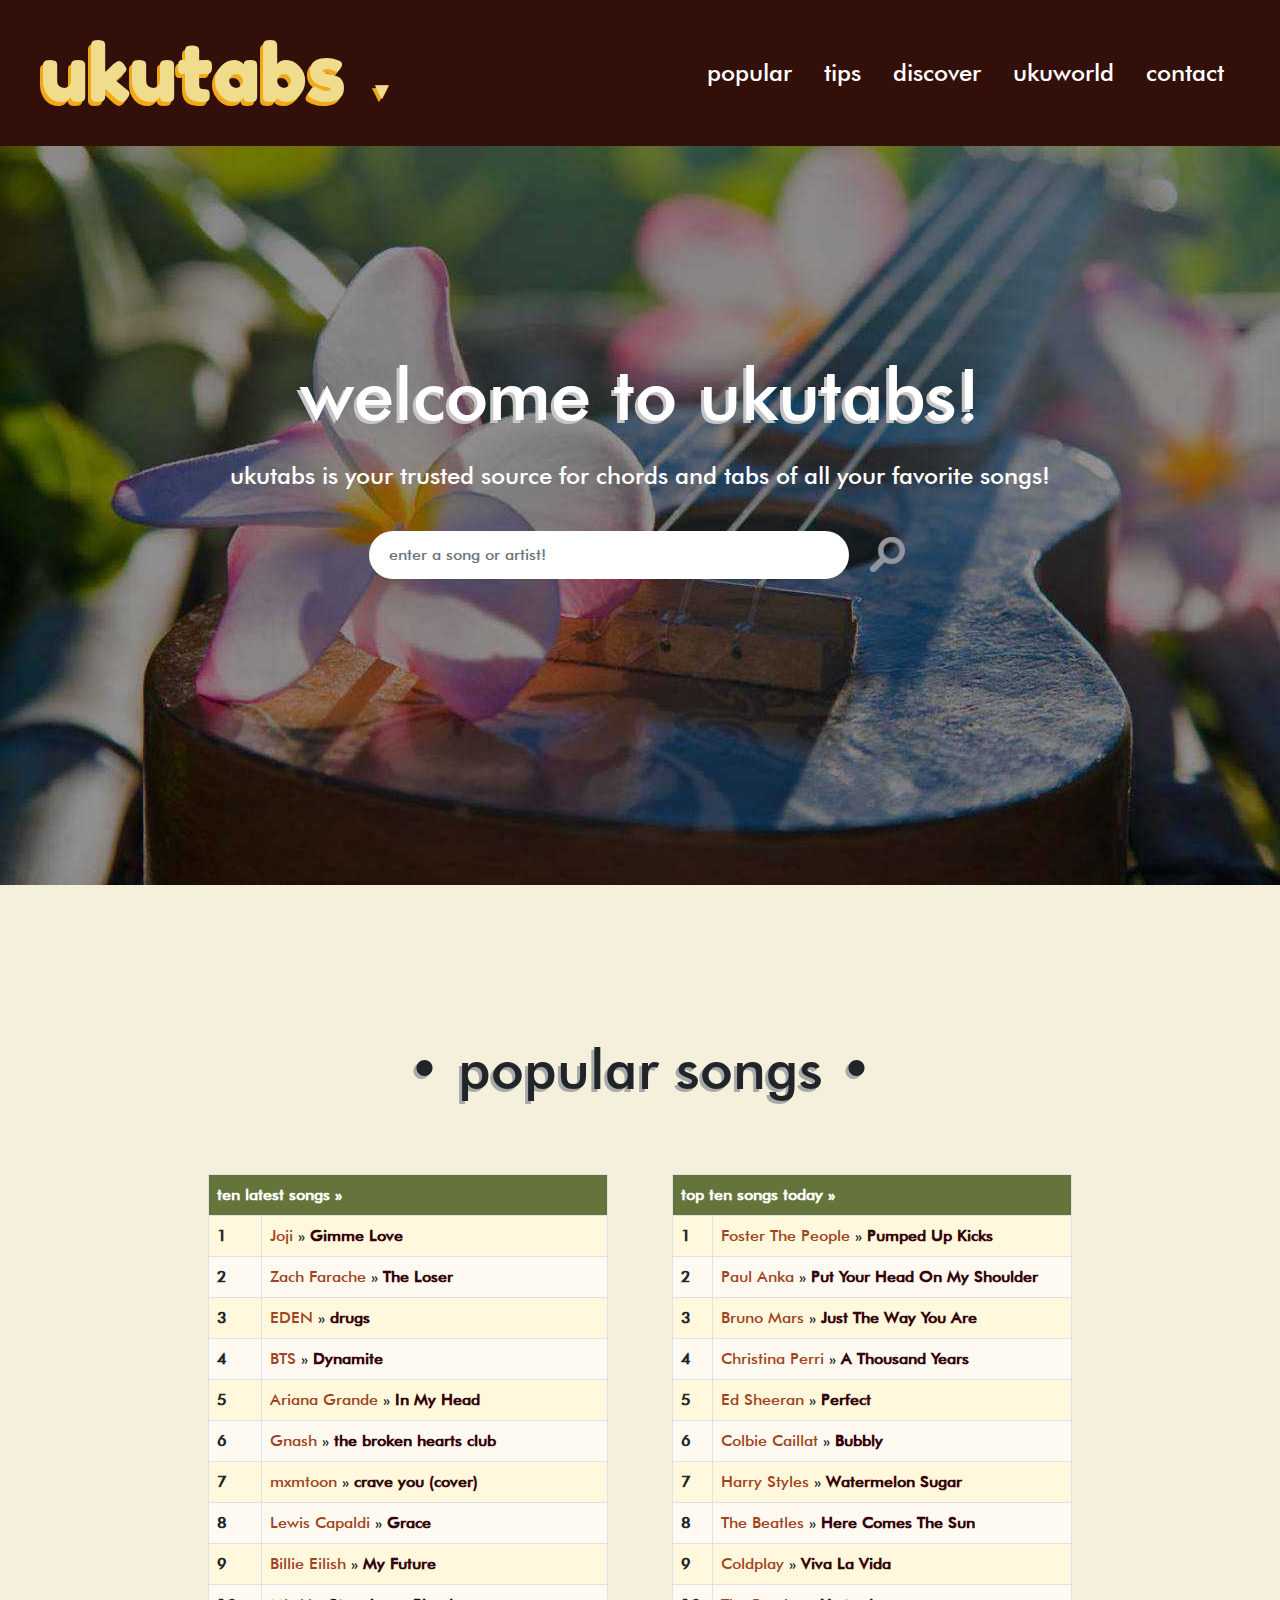
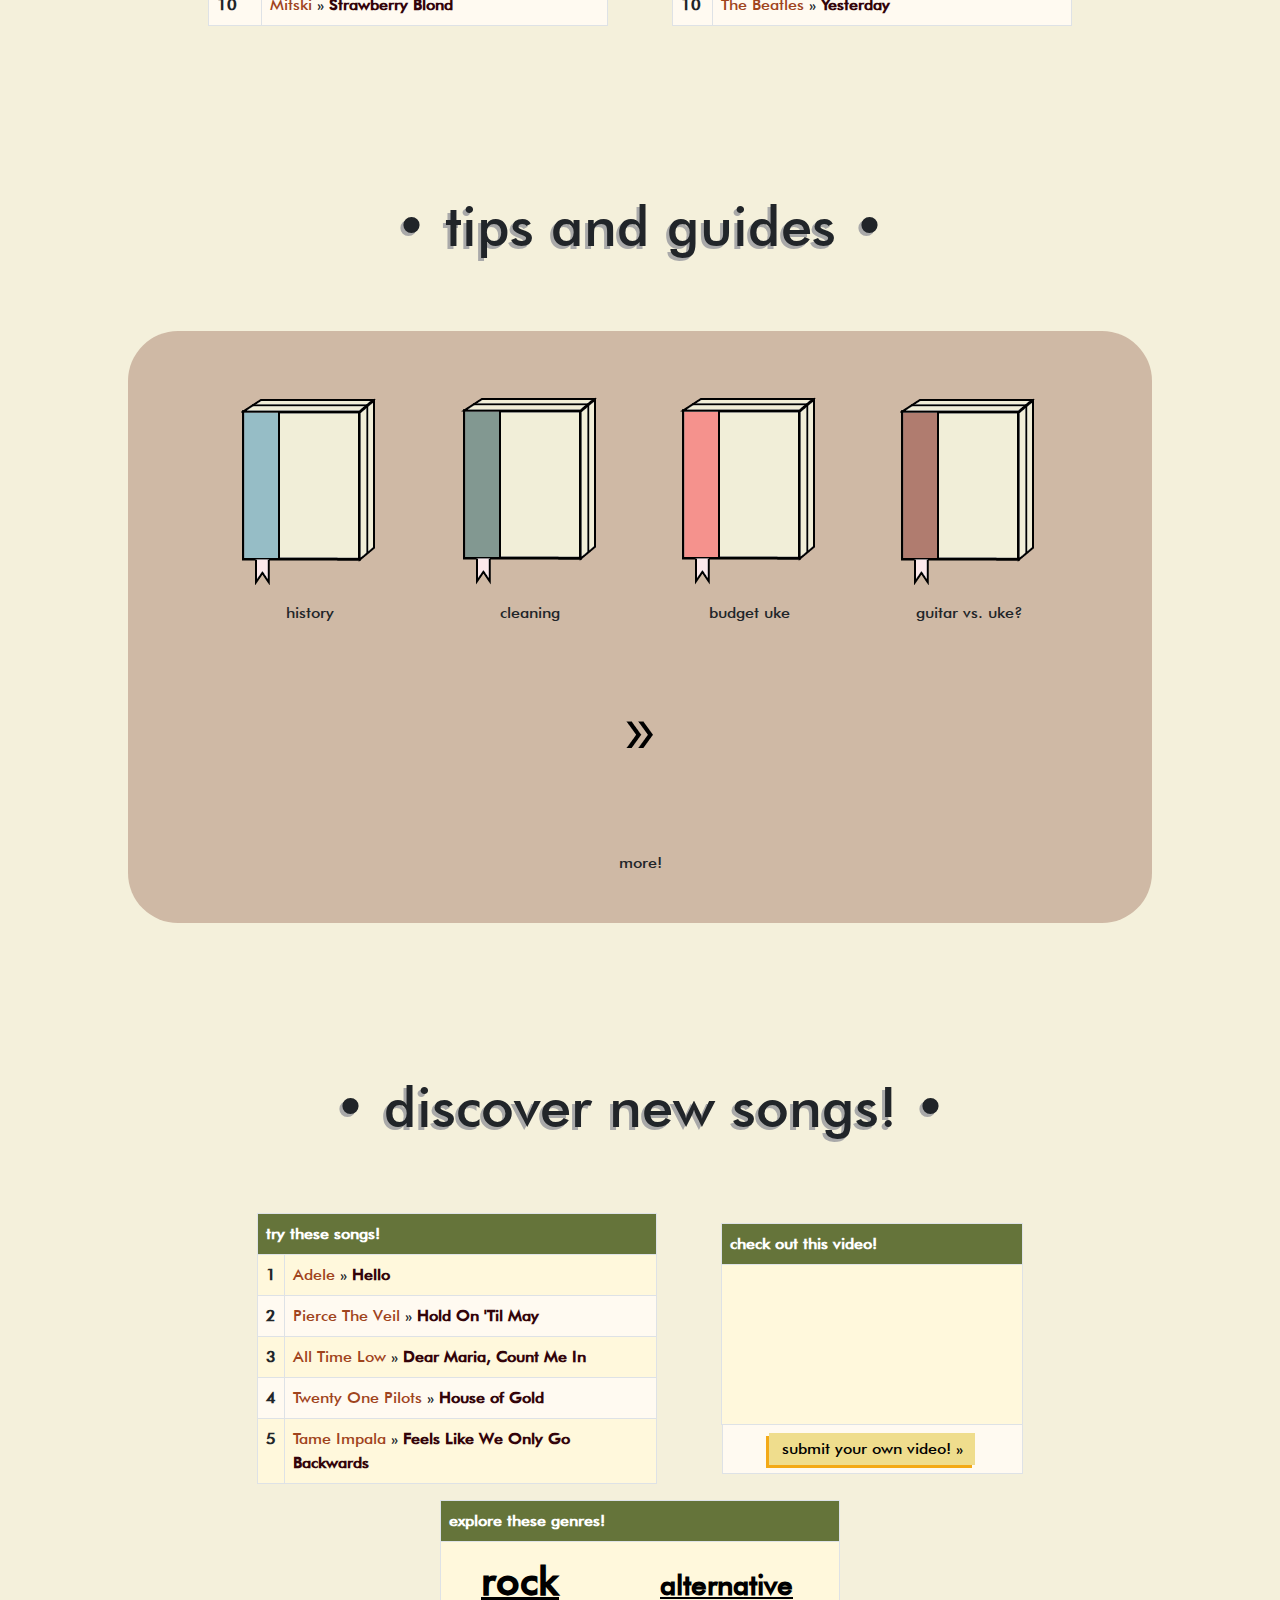
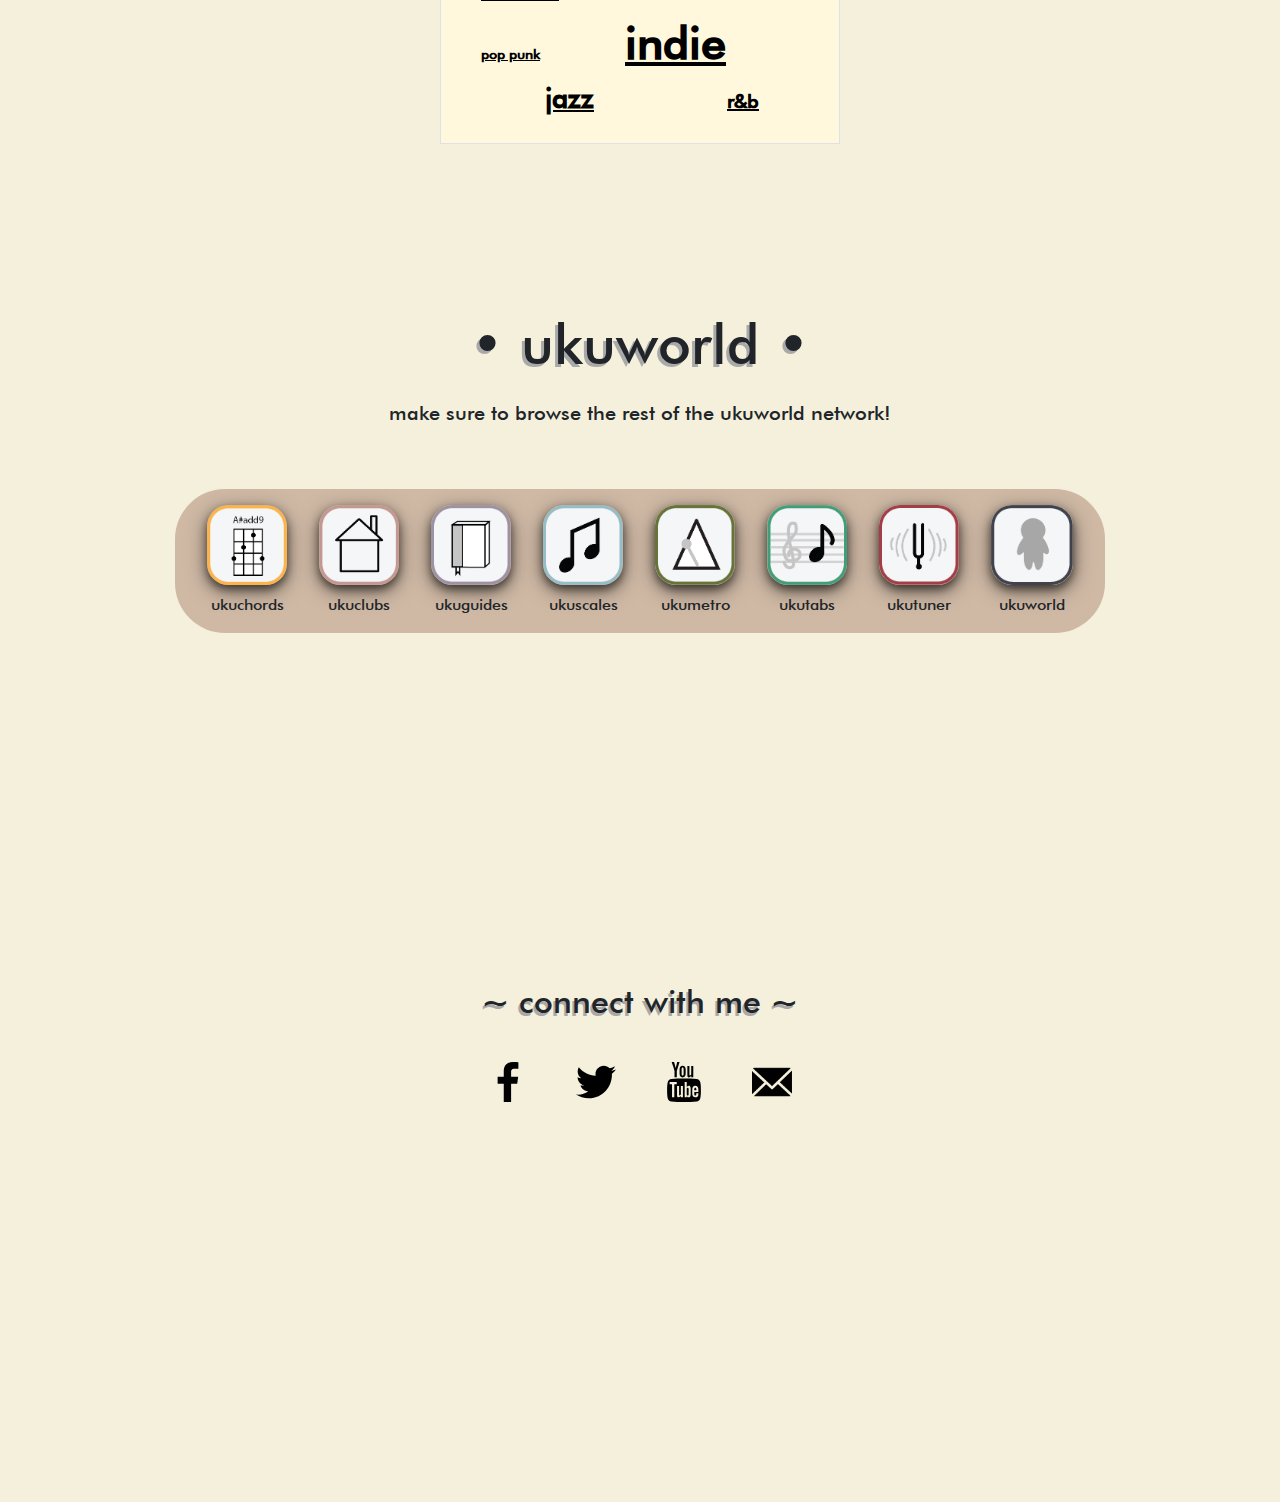
<file: index.html>
<!doctype html>
<html lang="en" style="scroll-behavior: smooth;">


<head>
	<title>UkuTabs -- Ukulele Tabs and Chords</title>
	<meta charset="utf-8">
	<link rel="stylesheet" href="style_ukutabs.css">
	<link rel="stylesheet" href="bootstrap.css">
	<link rel="icon" href="images/favicon.png">
	<script src="script.js"></script>
	<meta name="viewport" content="width=device-width, initial-scale=1">
</head>

<body onscroll="collapse_nav(); draw_flower();">

	<div id="mySidenav" class="sidenav">
		<a href="javascript:void(0)" class="closebtn" onclick="closeNav()">&times;</a>
		<a href="https://ukutabs.com/favorites/#loaded" target="_blank">♥ &nbsp; your favorites</a>
		<a href="https://ukutabs.com/submit-songs/" target="_blank">✉ &nbsp; submit a song</a>
		<a href="https://ukutabs.com/request-songs/" target="_blank">✐ &nbsp; request a song</a>
		<a href="https://ukutabs.com/top-tabs/99-most-popular-ukulele-songs/last-24-hours/" target="_blank">✰ &nbsp; top
			99 viewed</a>
		<a href="https://ukutabs.com/top-tabs/99-most-liked-ukulele-songs/" target="_blank">✰ &nbsp; top 99 liked</a>
		<a href="https://ukutabs.com/top-tabs/99-top-tabs-by-favorites/" target="_blank">✰ &nbsp; top 99 favorited</a>
		<a href="https://ukutabs.com/genres/" target="_blank">♫ &nbsp; all genres</a>
		<a href="https://ukutabs.com/alphabet/" target="_blank">☺ &nbsp; all artists</a>
		<a href="https://ukutabs.com/difficulty-level-1/" target="_blank">± &nbsp; all difficulties</a>
	</div>

	<div id="sidenav-button" onclick="openNav(); changeCursor()">➤</div>

	<div>
		<a href="javascript:void(0)" title="scroll to top!" id="flower-link">
			<img src="images/flower.gif" alt="cute pink smiling flower" id="flower">
		</a>
	</div>

	<nav class="navbar fixed-top navbar-expand-lg" id="nav">
		<a class="navbar-brand nav-item" href="https://floating-journey-88183.herokuapp.com/" id="logo">ukutabs</a>
		<div class="dropdown">
			<p id="dropbtn" class="navbar-brand nav-item" style="cursor: default;">▼</p>
			<div class="dropdown-content">

				<a href="https://ukutabs.com/favorites/#loaded" target="_blank">♥ &nbsp; your favorites</a>
				<a href="https://ukutabs.com/submit-songs/" target="_blank">✉ &nbsp; submit a song</a>
				<a href="https://ukutabs.com/request-songs/" target="_blank">✐ &nbsp; request a song</a>

				<div class="sidemenu">
					<a href="https://ukutabs.com/top-tabs/99-most-popular-ukulele-songs/last-24-hours/" target="_blank"
						style="width: 232px; background-color: #C8D6AF;width: 200px;">✰ &nbsp; top 99 viewed »</a>
					<div class="side-content">
						<a href="https://ukutabs.com/top-tabs/99-most-popular-ukulele-songs/last-24-hours/"
							target="_blank">▶ &nbsp;
							last 24 hours</a>
						<a href="https://ukutabs.com/top-tabs/99-most-popular-ukulele-songs/all-time/" target="_blank">▶
							&nbsp; all
							time</a>
					</div>
				</div>

				<div class="sidemenu">
					<a href="https://ukutabs.com/top-tabs/99-most-liked-ukulele-songs/" target="_blank"
						style="width: 232px; background-color: #FFF8DC; width: 200px;">✰ &nbsp; top 99 liked »</a>
					<div class="side-content">
						<a href="https://ukutabs.com/top-tabs/99-most-liked-ukulele-songs/today/" target="_blank">▶
							&nbsp; today</a>
						<a href="https://ukutabs.com/top-tabs/99-most-liked-ukulele-songs/this-week/" target="_blank">▶
							&nbsp; this
							week</a>
						<a href="https://ukutabs.com/top-tabs/99-most-liked-ukulele-songs/this-month/" target="_blank">▶
							&nbsp; this
							month</a>
						<a href="https://ukutabs.com/top-tabs/99-most-liked-ukulele-songs/this-year/" target="_blank">▶
							&nbsp; this
							year</a>
						<a href="https://ukutabs.com/top-tabs/99-most-liked-ukulele-songs/all-time/" target="_blank">▶
							&nbsp; all
							time</a>
					</div>
				</div>

				<a href="https://ukutabs.com/top-tabs/99-top-tabs-by-favorites/" target="_blank">✰ &nbsp; top 99
					favorited</a>
				<a href="https://ukutabs.com/genres/" target="_blank">♫ &nbsp; all genres</a>
				<a href="https://ukutabs.com/alphabet/" target="_blank">☺ &nbsp; all artists</a>

				<div class="sidemenu">
					<a style="width: 232px; background-color: #FFF8DC;width: 200px;" id="difficulties">± &nbsp; all
						difficulties »</a>
					<div class="side-content" id="last-op">
						<a href="https://ukutabs.com/difficulty-level-1/" target="_blank">▶ &nbsp; level 1</a>
						<a href="https://ukutabs.com/difficulty-level-2/" target="_blank">▶ &nbsp; level 2</a>
						<a href="https://ukutabs.com/difficulty-level-3/" target="_blank">▶ &nbsp; level 3</a>
						<a href="https://ukutabs.com/difficulty-level-4/" target="_blank">▶ &nbsp; level 4</a>
						<a href="https://ukutabs.com/difficulty-level-5/" target="_blank">▶ &nbsp; level 5</a>
					</div>
				</div>
			</div>
		</div>

		<div class="collapse navbar-collapse">
			<ul class="navbar-nav ml-auto">
				<li class="nav-item">
					<a class="nav-link nav-op" href="#popular">popular</a>
				</li>
				<li class="nav-item">
					<a class="nav-link nav-op" href="#tips">tips</a>
				</li>
				<li class="nav-item">
					<a class="nav-link nav-op" href="#discover">discover</a>
				</li>
				<li class="nav-item">
					<a class="nav-link nav-op" href="#ukuworld">ukuworld</a>
				</li>
				<li class="nav-item">
					<a class="nav-link nav-op" href="#contact">contact</a>
				</li>
			</ul>
		</div>
	</nav>


	<div class="ukulele-mast section">
		<h1 class="display-2" id="welcome">welcome to ukutabs!</h1>
		<p class="h4" id="subhead">ukutabs is your trusted source for chords and tabs of all your favorite
			songs!</p>
		<span id="search">
			<input id="search-bar" class="form-control rounded-pill" type="text" placeholder="enter a song or artist!"
				aria-label="Search" value="" onchange="search()">
			<button type="button" id="search-button" onclick="search()">
				&nbsp;
				<img width="35" style="-webkit-transform: scaleX(-1); transform: scaleX(-1);" src="images/search.png"
					alt="magnifying glass icon for search">
			</button>
		</span>
	</div>


	<div class="section body-section" id="popular">
		<h1 class="section-title display-4">• popular songs •</h1>
		<div class="section-content container-xl d-flex justify-content-center">

			<!-- first table -->
			<div class="my-table">
				<table class="table table-bordered">
					<thead class="thead-dark">
						<tr>
							<th colspan="2" class="table-header">
								<a href="https://ukutabs.com/top-tabs/latest-tabs/" class="table-header-text"
									target="_blank">ten latest songs »</a>
							</th>
						</tr>
					</thead>
					<tbody>
						<tr>
							<th scope="row">1</th>
							<td><a class="artist" href="https://ukutabs.com/j/joji/" target="_blank">Joji</a> »
								<a href="https://ukutabs.com/j/joji/gimme-love/" target="_blank"><b>Gimme
										Love</b></a>
							</td>
						</tr>
						<tr>
							<th scope="row">2</th>
							<td><a class="artist" href="https://ukutabs.com/z/zach-farache/" target="_blank">Zach
									Farache</a> »
								<a href="https://ukutabs.com/z/zach-farache/the-loser/" target="_blank"><b>The
										Loser</b></a>
							</td>
						</tr>
						<tr>
							<th scope="row">3</th>
							<td><a class="artist" href="https://ukutabs.com/e/eden/" target="_blank">EDEN</a> »
								<a href="https://ukutabs.com/e/eden/drugs-two/" target="_blank"><b>drugs</b></a>
							</td>
						</tr>
						<tr>
							<th scope="row">4</th>
							<td><a class="artist" href="https://ukutabs.com/b/bts/" target="_blank">BTS</a>
								»
								<a href="https://ukutabs.com/b/bts/dynamite-two/" target="_blank"><b>Dynamite</b></a>
							</td>
						</tr>
						<tr>
							<th scope="row">5</th>
							<td><a class="artist" href="https://ukutabs.com/a/ariana-grande/" target="_blank">Ariana
									Grande</a> »
								<a href="https://ukutabs.com/a/ariana-grande/in-my-head-two/" target="_blank"><b>In
										My Head</b></a>
							</td>
						</tr>
						<tr>
							<th scope="row">6</th>
							<td><a class="artist" href="https://ukutabs.com/g/gnash/" target="_blank">Gnash</a>
								»
								<a href="https://ukutabs.com/g/gnash/the-broken-hearts-club/" target="_blank"><b>the
										broken hearts club</b></a>
							</td>
						</tr>
						<tr>
							<th scope="row">7</th>
							<td><a class="artist" href="https://ukutabs.com/m/mxmtoon/" target="_blank">mxmtoon</a>
								»
								<a href="https://ukutabs.com/m/mxmtoon/crave-you-cover/" target="_blank"><b>crave
										you (cover)</b></a>
							</td>
						</tr>
						<tr>
							<th scope="row">8</th>
							<td><a class="artist" href="https://ukutabs.com/l/lewis-capaldi/" target="_blank">Lewis
									Capaldi</a> »
								<a href="https://ukutabs.com/l/lewis-capaldi/grace-three/"
									target="_blank"><b>Grace</b></a>
							</td>
						</tr>
						<tr>
							<th scope="row">9</th>
							<td><a class="artist" href="https://ukutabs.com/b/billie-eilish/" target="_blank">Billie
									Eilish</a> »
								<a href="https://ukutabs.com/b/billie-eilish/my-future/" target="_blank"><b>My
										Future</b></a>
							</td>
						</tr>
						<tr>
							<th scope="row">10</th>
							<td><a class="artist" href="https://ukutabs.com/m/mitski/strawberry-blond/"
									target="_blank">Mitski</a> »
								<a href="https://ukutabs.com/m/mitski/" target="_blank"><b>Strawberry
										Blond</b></a>
							</td>
						</tr>
					</tbody>
				</table>
			</div>

			<!-- second table -->
			<div class="my-table">
				<table class="table table-bordered">
					<thead class="thead-dark">
						<tr>
							<th colspan="2" class="table-header">
								<a href="https://ukutabs.com/top-tabs/99-most-popular-ukulele-songs/last-24-hours/"
									class="table-header-text" target="_blank">top ten songs
									today »</a>
							</th>
						</tr>
					</thead>
					<tbody>
						<tr>
							<th scope="row">1</th>
							<td><a class="artist" href="https://ukutabs.com/f/foster-the-people/" target="_blank">Foster
									The
									People</a> »
								<a href="https://ukutabs.com/f/foster-the-people/pumped-up-kicks/"
									target="_blank"><b>Pumped Up Kicks</b></a>
							</td>
						</tr>
						<tr>
							<th scope="row">2</th>
							<td><a class="artist" href="https://ukutabs.com/p/paul-anka/" target="_blank">Paul
									Anka</a>
								»
								<a href="https://ukutabs.com/p/paul-anka/put-your-head-on-my-shoulder/"
									target="_blank"><b>Put Your Head On My Shoulder</b></a>
							</td>
						</tr>
						<tr>
							<th scope="row">3</th>
							<td><a class="artist" href="https://ukutabs.com/b/bruno-mars/" target="_blank">Bruno
									Mars</a>
								»
								<a href="https://ukutabs.com/b/bruno-mars/just-the-way-you-are/" target="_blank"><b>Just
										The Way You Are</b></a>
							</td>
						</tr>
						<tr>
							<th scope="row">4</th>
							<td><a class="artist" href="https://ukutabs.com/c/christina-perri/"
									target="_blank">Christina
									Perri</a> »
								<a href="https://ukutabs.com/c/christina-perri/a-thousand-years/" target="_blank"><b>A
										Thousand Years</b></a>
							</td>
						</tr>
						<tr>
							<th scope="row">5</th>
							<td><a class="artist" href="https://ukutabs.com/e/ed-sheeran/" target="_blank">Ed
									Sheeran</a>
								»
								<a href="https://ukutabs.com/e/ed-sheeran/perfect-three/"
									target="_blank"><b>Perfect</b></a>
							</td>
						</tr>
						<tr>
							<th scope="row">6</th>
							<td><a class="artist" href="https://ukutabs.com/c/colbie-caillat/" target="_blank">Colbie
									Caillat</a> »
								<a href="https://ukutabs.com/c/colbie-caillat/bubbly/" target="_blank"><b>Bubbly</b></a>
							</td>
						</tr>
						<tr>
							<th scope="row">7</th>
							<td><a class="artist" href="https://ukutabs.com/h/harry-styles/" target="_blank">Harry
									Styles</a> »
								<a href="https://ukutabs.com/h/harry-styles/watermelon-sugar/"
									target="_blank"><b>Watermelon Sugar</b></a>
							</td>
						</tr>
						<tr>
							<th scope="row">8</th>
							<td><a class="artist" href="https://ukutabs.com/t/the-beatles/" target="_blank">The
									Beatles</a> »
								<a href="https://ukutabs.com/t/the-beatles/here-comes-the-sun/" target="_blank"><b>Here
										Comes The Sun</b></a>
							</td>
						</tr>
						<tr>
							<th scope="row">9</th>
							<td><a class="artist" href="https://ukutabs.com/c/coldplay/" target="_blank">Coldplay</a> »
								<a href="https://ukutabs.com/c/coldplay/viva-la-vida/" target="_blank"><b>Viva
										La
										Vida</b></a>
							</td>
						</tr>
						<tr>
							<th scope="row">10</th>
							<td><a class="artist" href="https://ukutabs.com/t/the-beatles/" target="_blank">The
									Beatles</a> »
								<a href="https://ukutabs.com/t/the-beatles/yesterday/"
									target="_blank"><b>Yesterday</b></a>
							</td>
						</tr>
					</tbody>
				</table>
			</div>
		</div>
	</div>

	<div class="section body-section" id="tips">
		<h1 class="section-title display-4">• tips and guides •</h1>
		<div class="section-content" id="guide-box">
			<div class="guide-inner">
				<a href="https://ukuguides.com/theory/very-brief-history-of-the-ukulele/" target="_blank"><img
						class="book" src="images/guides/guide1.png" alt="book with blue bind"></a>
				<p>history</p>
			</div>

			<div class="guide-inner">
				<a href="https://ukuguides.com/maintenance/how-to-take-care-of-your-ukulele/" target="_blank"><img
						class="book" src="images/guides/guide2.png" alt="book with teal bind"></a>
				<p>cleaning</p>
			</div>

			<div class="guide-inner">
				<a href="https://ukuguides.com/before-you-buy/buying-an-entry-level-ukulele/" target="_blank"><img
						class="book" src="images/guides/guide5.png" alt="book with coral bind"></a>
				<p>budget uke</p>
			</div>

			<div class="guide-inner">
				<a href="https://ukuguides.com/before-you-buy/which-to-learn-ukulele-or-guitar/" target="_blank"><img
						class="book" src="images/guides/guide4.png" alt="book with maroon bind"></a>
				<p>guitar vs. uke?</p>
			</div>

			<div class="guide-inner">
				<a href="https://ukuguides.com/" target="_blank"><img class="book" src="images/arrow.png" alt="arrows"
						id="arrows"></a>
				<p>more!</p>
			</div>
		</div>
	</div>


	<div class="section body-section" id="discover">
		<h1 class="section-title display-4">• discover new songs! •</h1>

		<div class="section-content container-xl d-flex justify-content-center">

			<div class="my-table">
				<table class="table table-bordered">
					<thead class="thead-dark">
						<tr>
							<th colspan="2" class="table-header" style="color: white;">try these songs!</th>
						</tr>
					</thead>
					<tbody>
						<tr>
							<th scope="row">1</th>
							<td><a class="artist" href="https://ukutabs.com/a/adele/" target="_blank">Adele</a>
								»
								<a href="https://ukutabs.com/a/adele/hello-two/" target="_blank"><b>Hello</b></a>
							</td>
						</tr>
						<tr>
							<th scope="row">2</th>
							<td><a class="artist" href="https://ukutabs.com/p/pierce-the-veil/" target="_blank">Pierce
									The Veil</a> »
								<a href="https://ukutabs.com/p/pierce-the-veil/hold-on-til-may/" target="_blank"><b>Hold
										On 'Til May</b></a>
							</td>
						</tr>
						<tr>
							<th scope="row">3</th>
							<td><a class="artist" href="https://ukutabs.com/a/all-time-low/" target="_blank">All
									Time Low</a> »
								<a href="https://ukutabs.com/a/all-time-low/dear-maria-count-me-in/"
									target="_blank"><b>Dear Maria, Count Me In</b></a>
							</td>
						</tr>
						<tr>
							<th scope="row">4</th>
							<td><a href="https://ukutabs.com/t/twenty-one-pilots/" target="_blank" class="artist">Twenty
									One Pilots</a> » <a href="https://ukutabs.com/t/twenty-one-pilots/house-of-gold/"
									target="_blank"><b>House of Gold</b></a>
							</td>
						</tr>
						<tr>
							<th scope="row">5</th>
							<td><a class="artist" href="https://ukutabs.com/t/tame-impala/" target="_blank">Tame
									Impala</a> »
								<a href="https://ukutabs.com/t/tame-impala/feels-like-we-only-go-backwards/"
									target="_blank"><b>Feels Like We Only Go Backwards</b></a>
							</td>
						</tr>
					</tbody>
				</table>
			</div>



			<div class="my-table" id="my-video">
				<table class="table table-bordered">
					<thead class="thead-dark">
						<tr>
							<th colspan="1" class="table-header" style="color: white;">check out this video!
							</th>
						</tr>
					</thead>
					<tbody>
						<tr id="video-row">
							<td id="video-cell">
								<iframe src="https://www.youtube.com/embed/lc2uOzzQ6G4" allow="accelerometer; autoplay; clipboard-write; encrypted-media; 
							gyroscope; picture-in-picture" allowfullscreen>
								</iframe>
							</td>
						</tr>
						<tr>
							<td class="d-flex justify-content-center">
								<a href="https://ukutube.com/" target="_blank" id="video-button">submit your own video! »</a>
							</td>
						</tr>
					</tbody>
				</table>
			</div>

			<div class="my-table">
				<table class="table table-bordered">
					<thead class="thead-dark">
						<tr>
							<th colspan="1" class="table-header" style="color: white;">explore these genres!
							</th>
						</tr>
					</thead>
					<tbody>
						<tr>
							<td>
								<p>
									<a href="https://ukutabs.com/genre/rock/" target="_blank">
										<b class="genre" style="font-size: 40px;padding-left: 2rem;">rock</b>
									</a>
									<a href="https://ukutabs.com/genre/alternative/" target="_blank">
										<b class="genre" style="font-size: 28px;padding-left: 6rem;">alternative</b>
									</a>
									<a href="https://ukutabs.com/genre/pop-punk/" target="_blank">
										<b class="genre" style="font-size: 14px;padding-left: 2rem;">pop punk</b>
									</a>
									<a href="https://ukutabs.com/genre/indie/" target="_blank">
										<b class="genre"
											style="font-size: 45px;padding-top: 7rem;padding-left: 5rem;">indie</b>
									</a>
									<a href="https://ukutabs.com/genre/jazz/" target="_blank">
										<b class="genre" style="font-size: 28px;padding-left: 6rem;">jazz</b>
									</a>
									<a href="https://ukutabs.com/genre/rnb/" target="_blank">
										<b class="genre" style="font-size: 20px;padding-left: 8rem;">r&b</b>
									</a>
								</p>
							</td>
						</tr>
					</tbody>
				</table>
			</div>
		</div>
	</div>



	<div class="section body-section" id="ukuworld">
		<h1 class="section-title display-4">• ukuworld •</h1>
		<p class="h5" id="ukuworld-sub">make sure to browse the rest of the ukuworld network!</p>
		<div class="section-content" id="icon-box">
			<div class="uku-icon">
				<a href="https://ukuchords.com/" target="_blank"><img class="icon" src="images/icons/chords.png"
						alt="icon with uke chord"></a>
				<p class="uku-text">ukuchords</p>
			</div>
			<div class="uku-icon">
				<a href="https://ukuclubs.com/" target="_blank"><img class="icon" src="images/icons/club.png"
						alt="icon with house"></a>
				<p class="uku-text">ukuclubs</p>
			</div>
			<div class="uku-icon">
				<a href="https://ukuguides.com/" target="_blank"><img class="icon" src="images/icons/guides.png"
						alt="icon with book"></a>
				<p class="uku-text">ukuguides</p>
			</div>
			<div class="uku-icon">
				<a href="https://ukuscales.com/" target="_blank"><img class="icon" src="images/icons/scales.png"
						alt="icon with music notes"></a>
				<p class="uku-text">ukuscales</p>
			</div>
			<div class="uku-icon">
				<a href="https://ukumetronome.com/" target="_blank"><img class="icon" src="images/icons/metronome.png"
						alt="icon with metronome"></a>
				<p class="uku-text">ukumetro</p>
			</div>
			<div class="uku-icon">
				<a href="https://ukutabs.com/" target="_blank"><img class="icon" src="images/icons/tabs.png"
						alt="icon with music clef and note"></a>
				<p class="uku-text">ukutabs</p>
			</div>
			<div class="uku-icon">
				<a href="https://ukutuner.com/" target="_blank"><img class="icon" src="images/icons/tuner.png"
						alt="icon with tuning fork"></a>
				<p class="uku-text">ukutuner</p>
			</div>
			<div class="uku-icon">
				<a href="https://ukuworld.com/" target="_blank"><img class="icon" src="images/icons/world.png"
						alt="icon with human silhouette"></a>
				<p class="uku-text">ukuworld</p>
			</div>
		</div>
	</div>





	<div class="section body-section" id="contact">
		<h1 class="section-title display-5" id="contact-text">~ connect with me ~</h1>
		<div id="social-box">
			<a target="_blank" href="https://www.facebook.com/ukuworld"><img class="social" src="images/social/fb.svg"
					alt="facebook logo"></a>
			<a target="_blank" href="https://twitter.com/ukuworld"><img class="social" src="images/social/twt.svg"
					alt="twitter logo"></a>
			<a target="_blank" href="https://www.youtube.com/c/UkuTabsYT"><img class="social" src="images/social/yt.svg"
					alt="youtube logo"></a>
			<a target="_blank" href="https://ukuworld.com/contact/"><img class="social" src="images/social/email.png"
					alt="envelope"></a>
		</div>

	</div>


</body>

</html>
</file>
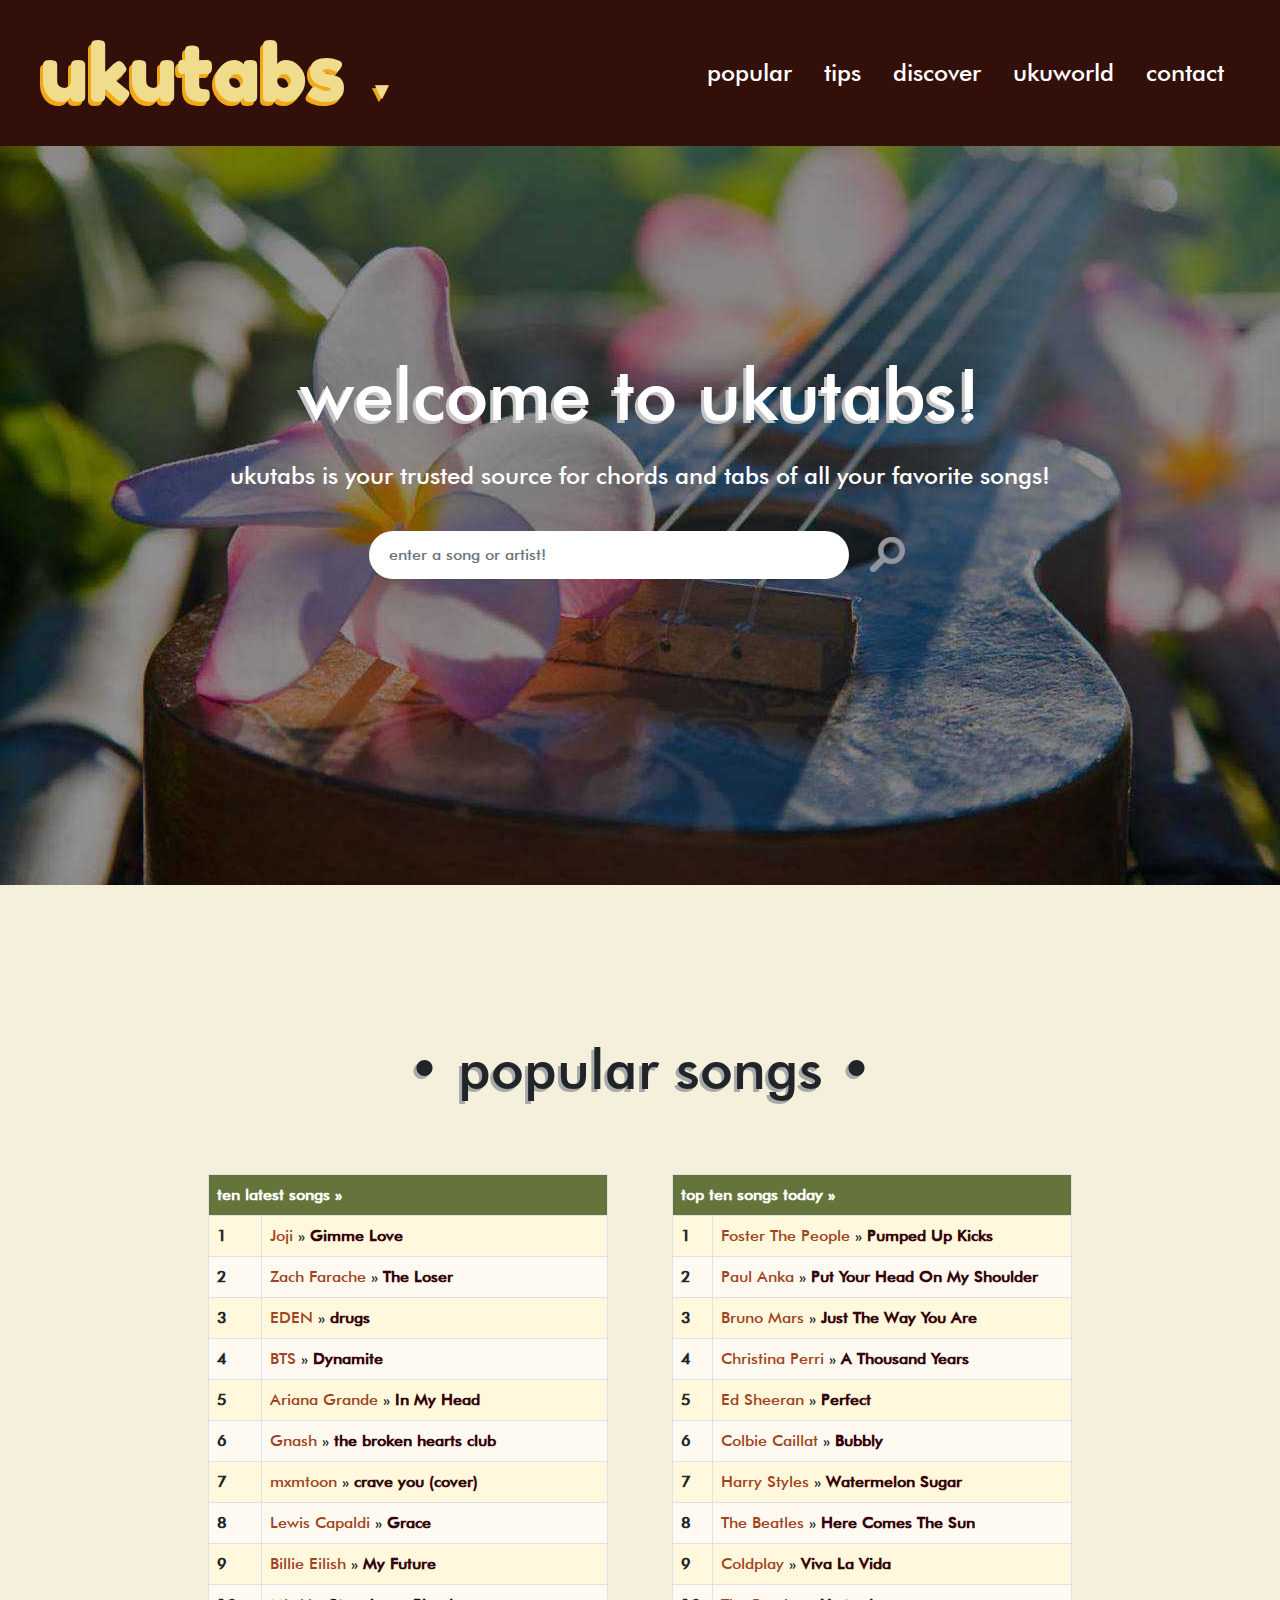
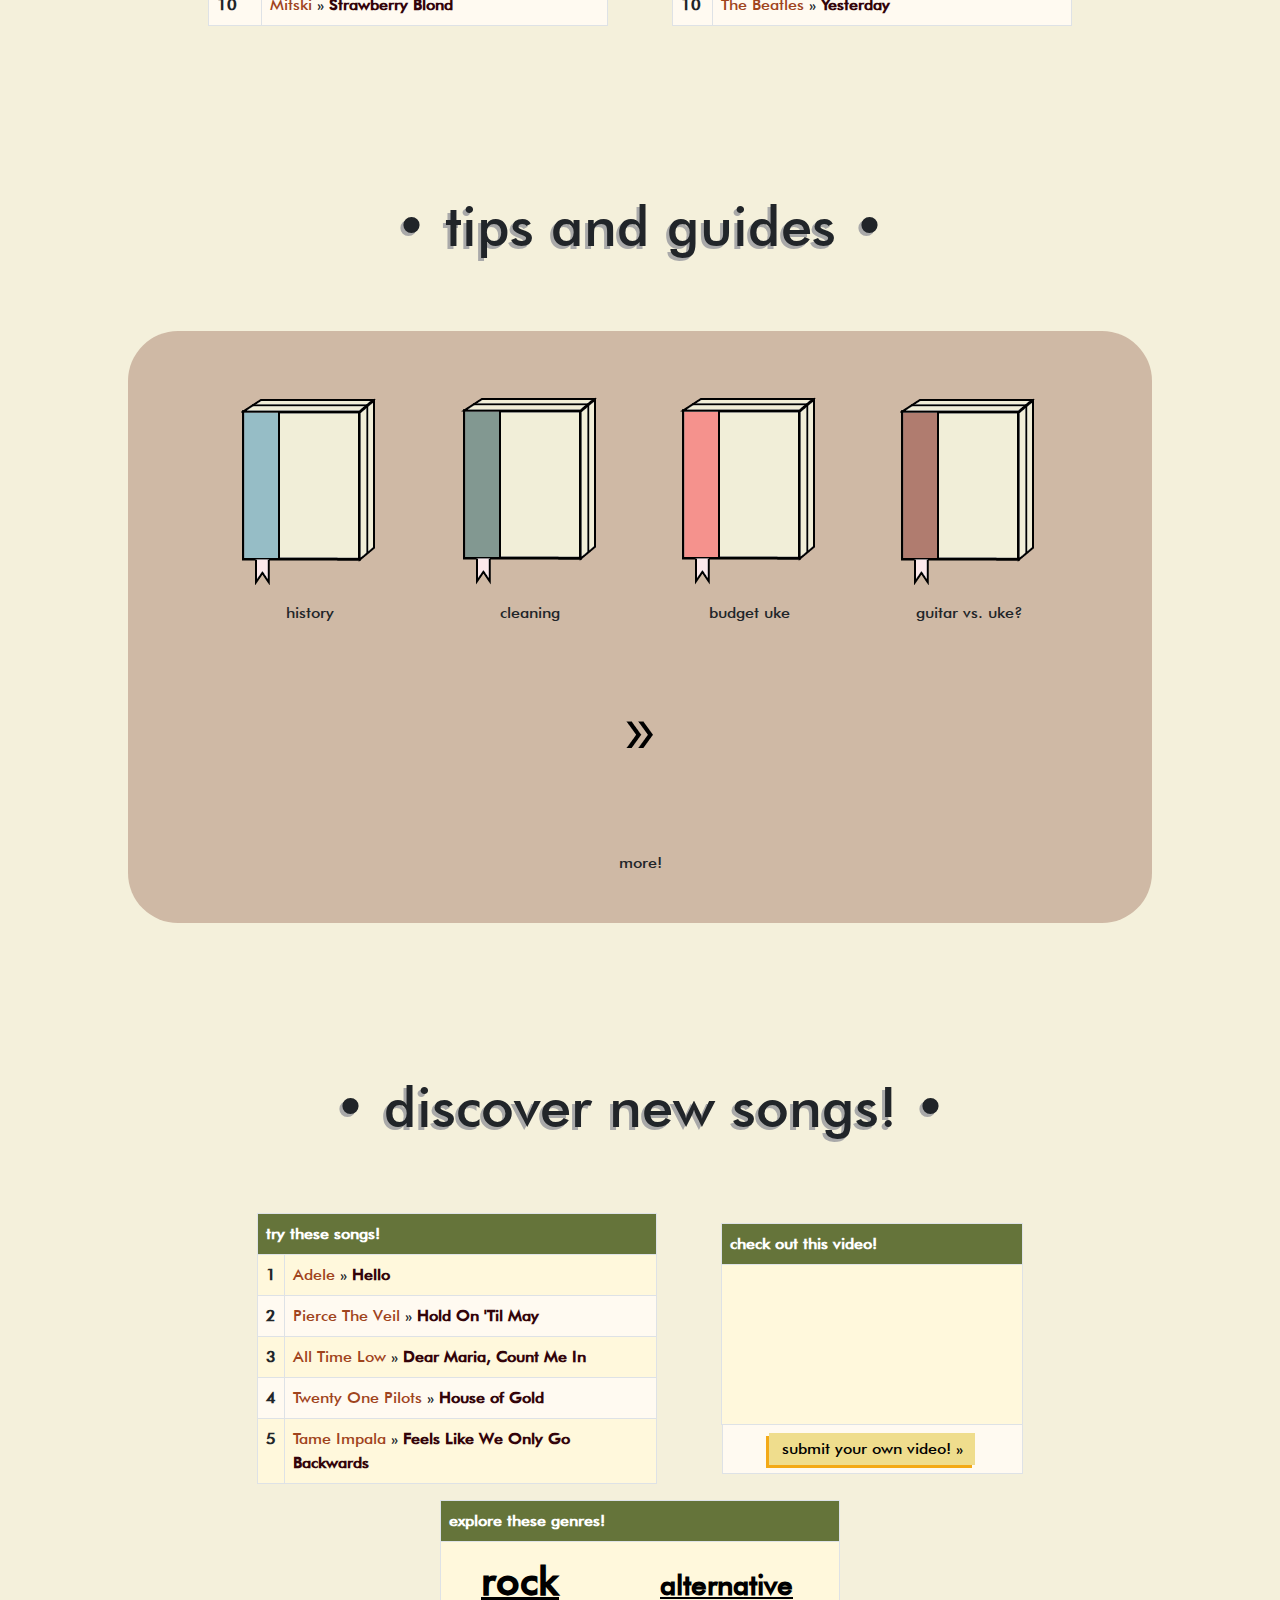
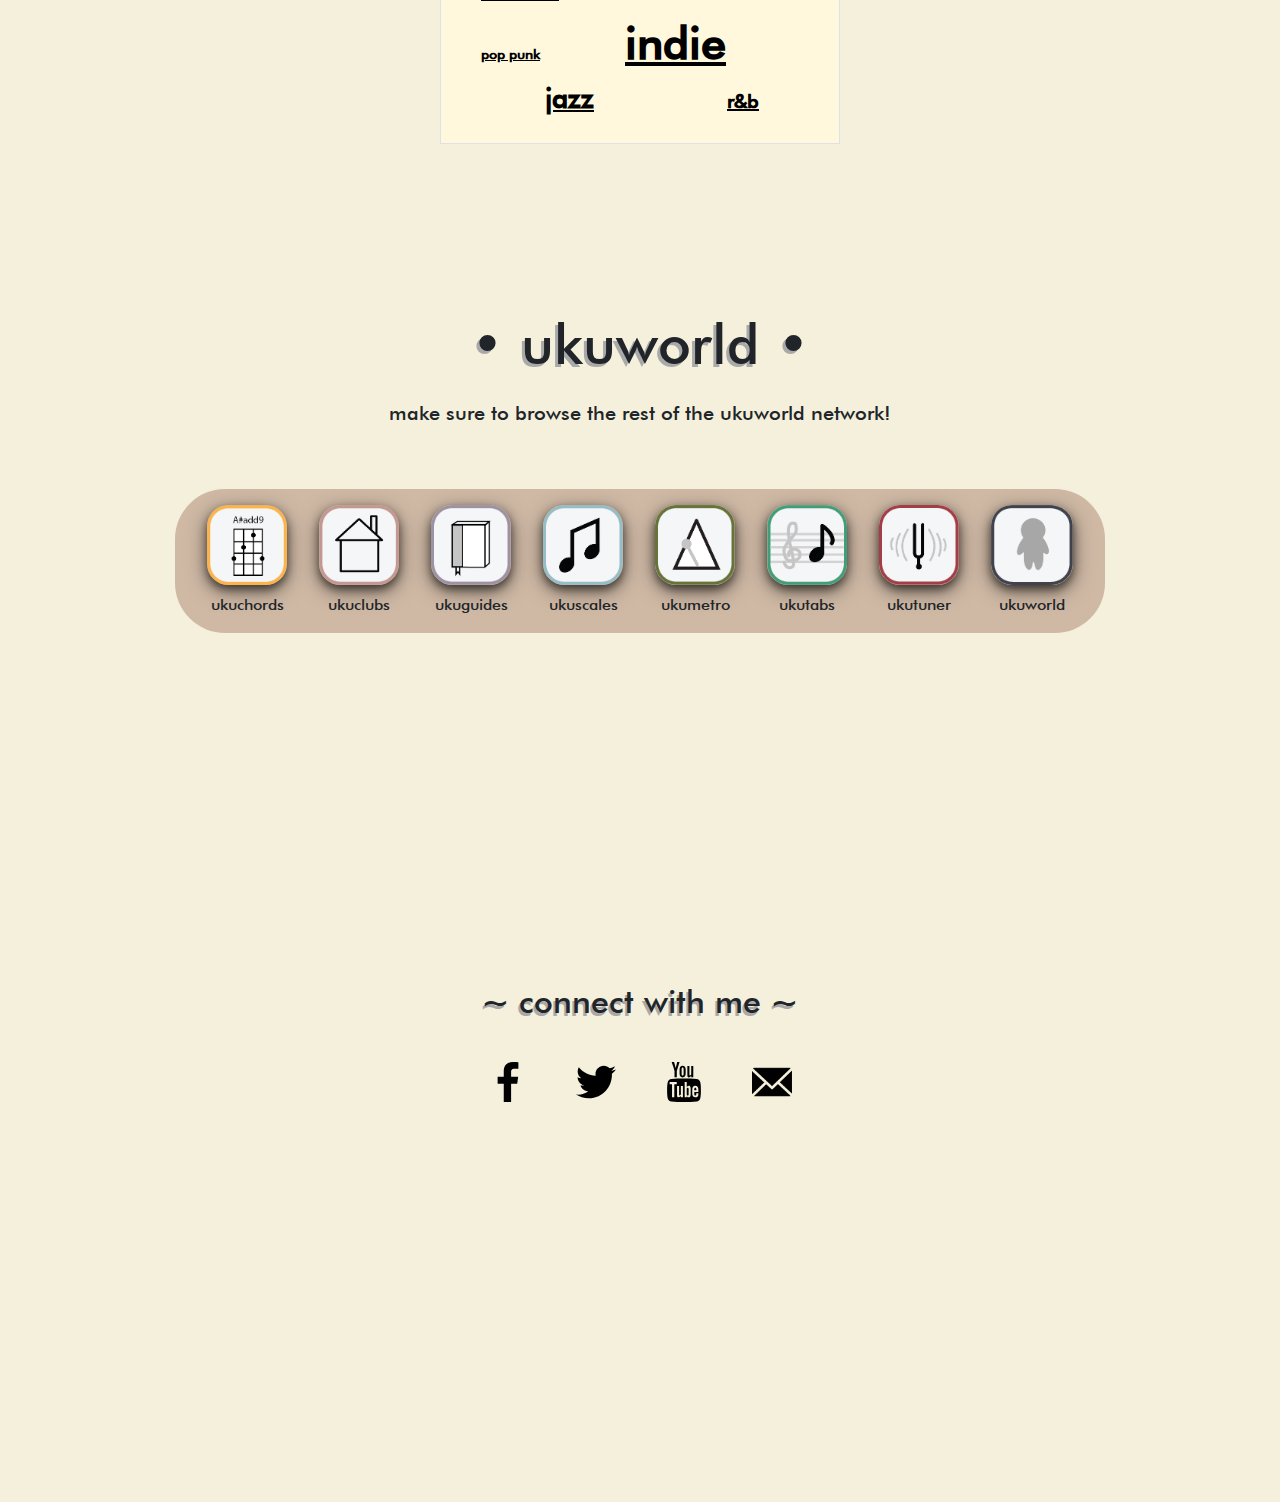
<file: home.html>
<!doctype html>
<html lang="en" style="scroll-behavior: smooth;">


<head>
	<title>UkuTabs -- Ukulele Tabs and Chords</title>
	<meta charset="utf-8">
	<link rel="stylesheet" href="style_ukutabs.css">
	<link rel="stylesheet" href="bootstrap.css">
	<link rel="icon" href="images/favicon.png">
	<script src="script.js"></script>
	<meta name="viewport" content="width=device-width, initial-scale=1">
</head>

<body onscroll="collapse_nav(); draw_flower();">

	<div id="mySidenav" class="sidenav">
		<a href="javascript:void(0)" class="closebtn" onclick="closeNav()">&times;</a>
		<a href="https://ukutabs.com/favorites/#loaded" target="_blank">♥ &nbsp; your favorites</a>
		<a href="https://ukutabs.com/submit-songs/" target="_blank">✉ &nbsp; submit a song</a>
		<a href="https://ukutabs.com/request-songs/" target="_blank">✐ &nbsp; request a song</a>
		<a href="https://ukutabs.com/top-tabs/99-most-popular-ukulele-songs/last-24-hours/" target="_blank">✰ &nbsp; top
			99 viewed</a>
		<a href="https://ukutabs.com/top-tabs/99-most-liked-ukulele-songs/" target="_blank">✰ &nbsp; top 99 liked</a>
		<a href="https://ukutabs.com/top-tabs/99-top-tabs-by-favorites/" target="_blank">✰ &nbsp; top 99 favorited</a>
		<a href="https://ukutabs.com/genres/" target="_blank">♫ &nbsp; all genres</a>
		<a href="https://ukutabs.com/alphabet/" target="_blank">☺ &nbsp; all artists</a>
		<a href="https://ukutabs.com/difficulty-level-1/" target="_blank">± &nbsp; all difficulties</a>
	</div>

	<div id="sidenav-button" onclick="openNav(); changeCursor()">➤</div>

	<div>
		<a href="javascript:void(0)" title="scroll to top!" id="flower-link">
			<img src="images/flower.gif" alt="cute pink smiling flower" id="flower">
		</a>
	</div>

	<nav class="navbar fixed-top navbar-expand-lg" id="nav">
		<a class="navbar-brand nav-item" href="https://floating-journey-88183.herokuapp.com/" id="logo">ukutabs</a>
		<div class="dropdown">
			<p id="dropbtn" class="navbar-brand nav-item" style="cursor: default;">▼</p>
			<div class="dropdown-content">

				<a href="https://ukutabs.com/favorites/#loaded" target="_blank">♥ &nbsp; your favorites</a>
				<a href="https://ukutabs.com/submit-songs/" target="_blank">✉ &nbsp; submit a song</a>
				<a href="https://ukutabs.com/request-songs/" target="_blank">✐ &nbsp; request a song</a>

				<div class="sidemenu">
					<a href="https://ukutabs.com/top-tabs/99-most-popular-ukulele-songs/last-24-hours/" target="_blank"
						style="width: 232px; background-color: #C8D6AF;width: 200px;">✰ &nbsp; top 99 viewed »</a>
					<div class="side-content">
						<a href="https://ukutabs.com/top-tabs/99-most-popular-ukulele-songs/last-24-hours/"
							target="_blank">▶ &nbsp;
							last 24 hours</a>
						<a href="https://ukutabs.com/top-tabs/99-most-popular-ukulele-songs/all-time/" target="_blank">▶
							&nbsp; all
							time</a>
					</div>
				</div>

				<div class="sidemenu">
					<a href="https://ukutabs.com/top-tabs/99-most-liked-ukulele-songs/" target="_blank"
						style="width: 232px; background-color: #FFF8DC; width: 200px;">✰ &nbsp; top 99 liked »</a>
					<div class="side-content">
						<a href="https://ukutabs.com/top-tabs/99-most-liked-ukulele-songs/today/" target="_blank">▶
							&nbsp; today</a>
						<a href="https://ukutabs.com/top-tabs/99-most-liked-ukulele-songs/this-week/" target="_blank">▶
							&nbsp; this
							week</a>
						<a href="https://ukutabs.com/top-tabs/99-most-liked-ukulele-songs/this-month/" target="_blank">▶
							&nbsp; this
							month</a>
						<a href="https://ukutabs.com/top-tabs/99-most-liked-ukulele-songs/this-year/" target="_blank">▶
							&nbsp; this
							year</a>
						<a href="https://ukutabs.com/top-tabs/99-most-liked-ukulele-songs/all-time/" target="_blank">▶
							&nbsp; all
							time</a>
					</div>
				</div>

				<a href="https://ukutabs.com/top-tabs/99-top-tabs-by-favorites/" target="_blank">✰ &nbsp; top 99
					favorited</a>
				<a href="https://ukutabs.com/genres/" target="_blank">♫ &nbsp; all genres</a>
				<a href="https://ukutabs.com/alphabet/" target="_blank">☺ &nbsp; all artists</a>

				<div class="sidemenu">
					<a style="width: 232px; background-color: #FFF8DC;width: 200px;" id="difficulties">± &nbsp; all
						difficulties »</a>
					<div class="side-content" id="last-op">
						<a href="https://ukutabs.com/difficulty-level-1/" target="_blank">▶ &nbsp; level 1</a>
						<a href="https://ukutabs.com/difficulty-level-2/" target="_blank">▶ &nbsp; level 2</a>
						<a href="https://ukutabs.com/difficulty-level-3/" target="_blank">▶ &nbsp; level 3</a>
						<a href="https://ukutabs.com/difficulty-level-4/" target="_blank">▶ &nbsp; level 4</a>
						<a href="https://ukutabs.com/difficulty-level-5/" target="_blank">▶ &nbsp; level 5</a>
					</div>
				</div>
			</div>
		</div>

		<div class="collapse navbar-collapse">
			<ul class="navbar-nav ml-auto">
				<li class="nav-item">
					<a class="nav-link nav-op" href="#popular">popular</a>
				</li>
				<li class="nav-item">
					<a class="nav-link nav-op" href="#tips">tips</a>
				</li>
				<li class="nav-item">
					<a class="nav-link nav-op" href="#discover">discover</a>
				</li>
				<li class="nav-item">
					<a class="nav-link nav-op" href="#ukuworld">ukuworld</a>
				</li>
				<li class="nav-item">
					<a class="nav-link nav-op" href="#contact">contact</a>
				</li>
			</ul>
		</div>
	</nav>


	<div class="ukulele-mast section">
		<h1 class="display-2" id="welcome">welcome to ukutabs!</h1>
		<p class="h4" id="subhead">ukutabs is your trusted source for chords and tabs of all your favorite
			songs!</p>
		<span id="search">
			<input id="search-bar" class="form-control rounded-pill" type="text" placeholder="enter a song or artist!"
				aria-label="Search" value="" onchange="search()">
			<button type="button" id="search-button" onclick="search()">
				&nbsp;
				<img width="35" style="-webkit-transform: scaleX(-1); transform: scaleX(-1);" src="images/search.png"
					alt="magnifying glass icon for search">
			</button>
		</span>
	</div>


	<div class="section body-section" id="popular">
		<h1 class="section-title display-4">• popular songs •</h1>
		<div class="section-content container-xl d-flex justify-content-center">

			<!-- first table -->
			<div class="my-table">
				<table class="table table-bordered">
					<thead class="thead-dark">
						<tr>
							<th colspan="2" class="table-header">
								<a href="https://ukutabs.com/top-tabs/latest-tabs/" class="table-header-text"
									target="_blank">ten latest songs »</a>
							</th>
						</tr>
					</thead>
					<tbody>
						<tr>
							<th scope="row">1</th>
							<td><a class="artist" href="https://ukutabs.com/j/joji/" target="_blank">Joji</a> »
								<a href="https://ukutabs.com/j/joji/gimme-love/" target="_blank"><b>Gimme
										Love</b></a>
							</td>
						</tr>
						<tr>
							<th scope="row">2</th>
							<td><a class="artist" href="https://ukutabs.com/z/zach-farache/" target="_blank">Zach
									Farache</a> »
								<a href="https://ukutabs.com/z/zach-farache/the-loser/" target="_blank"><b>The
										Loser</b></a>
							</td>
						</tr>
						<tr>
							<th scope="row">3</th>
							<td><a class="artist" href="https://ukutabs.com/e/eden/" target="_blank">EDEN</a> »
								<a href="https://ukutabs.com/e/eden/drugs-two/" target="_blank"><b>drugs</b></a>
							</td>
						</tr>
						<tr>
							<th scope="row">4</th>
							<td><a class="artist" href="https://ukutabs.com/b/bts/" target="_blank">BTS</a>
								»
								<a href="https://ukutabs.com/b/bts/dynamite-two/" target="_blank"><b>Dynamite</b></a>
							</td>
						</tr>
						<tr>
							<th scope="row">5</th>
							<td><a class="artist" href="https://ukutabs.com/a/ariana-grande/" target="_blank">Ariana
									Grande</a> »
								<a href="https://ukutabs.com/a/ariana-grande/in-my-head-two/" target="_blank"><b>In
										My Head</b></a>
							</td>
						</tr>
						<tr>
							<th scope="row">6</th>
							<td><a class="artist" href="https://ukutabs.com/g/gnash/" target="_blank">Gnash</a>
								»
								<a href="https://ukutabs.com/g/gnash/the-broken-hearts-club/" target="_blank"><b>the
										broken hearts club</b></a>
							</td>
						</tr>
						<tr>
							<th scope="row">7</th>
							<td><a class="artist" href="https://ukutabs.com/m/mxmtoon/" target="_blank">mxmtoon</a>
								»
								<a href="https://ukutabs.com/m/mxmtoon/crave-you-cover/" target="_blank"><b>crave
										you (cover)</b></a>
							</td>
						</tr>
						<tr>
							<th scope="row">8</th>
							<td><a class="artist" href="https://ukutabs.com/l/lewis-capaldi/" target="_blank">Lewis
									Capaldi</a> »
								<a href="https://ukutabs.com/l/lewis-capaldi/grace-three/"
									target="_blank"><b>Grace</b></a>
							</td>
						</tr>
						<tr>
							<th scope="row">9</th>
							<td><a class="artist" href="https://ukutabs.com/b/billie-eilish/" target="_blank">Billie
									Eilish</a> »
								<a href="https://ukutabs.com/b/billie-eilish/my-future/" target="_blank"><b>My
										Future</b></a>
							</td>
						</tr>
						<tr>
							<th scope="row">10</th>
							<td><a class="artist" href="https://ukutabs.com/m/mitski/strawberry-blond/"
									target="_blank">Mitski</a> »
								<a href="https://ukutabs.com/m/mitski/" target="_blank"><b>Strawberry
										Blond</b></a>
							</td>
						</tr>
					</tbody>
				</table>
			</div>

			<!-- second table -->
			<div class="my-table">
				<table class="table table-bordered">
					<thead class="thead-dark">
						<tr>
							<th colspan="2" class="table-header">
								<a href="https://ukutabs.com/top-tabs/99-most-popular-ukulele-songs/last-24-hours/"
									class="table-header-text" target="_blank">top ten songs
									today »</a>
							</th>
						</tr>
					</thead>
					<tbody>
						<tr>
							<th scope="row">1</th>
							<td><a class="artist" href="https://ukutabs.com/f/foster-the-people/" target="_blank">Foster
									The
									People</a> »
								<a href="https://ukutabs.com/f/foster-the-people/pumped-up-kicks/"
									target="_blank"><b>Pumped Up Kicks</b></a>
							</td>
						</tr>
						<tr>
							<th scope="row">2</th>
							<td><a class="artist" href="https://ukutabs.com/p/paul-anka/" target="_blank">Paul
									Anka</a>
								»
								<a href="https://ukutabs.com/p/paul-anka/put-your-head-on-my-shoulder/"
									target="_blank"><b>Put Your Head On My Shoulder</b></a>
							</td>
						</tr>
						<tr>
							<th scope="row">3</th>
							<td><a class="artist" href="https://ukutabs.com/b/bruno-mars/" target="_blank">Bruno
									Mars</a>
								»
								<a href="https://ukutabs.com/b/bruno-mars/just-the-way-you-are/" target="_blank"><b>Just
										The Way You Are</b></a>
							</td>
						</tr>
						<tr>
							<th scope="row">4</th>
							<td><a class="artist" href="https://ukutabs.com/c/christina-perri/"
									target="_blank">Christina
									Perri</a> »
								<a href="https://ukutabs.com/c/christina-perri/a-thousand-years/" target="_blank"><b>A
										Thousand Years</b></a>
							</td>
						</tr>
						<tr>
							<th scope="row">5</th>
							<td><a class="artist" href="https://ukutabs.com/e/ed-sheeran/" target="_blank">Ed
									Sheeran</a>
								»
								<a href="https://ukutabs.com/e/ed-sheeran/perfect-three/"
									target="_blank"><b>Perfect</b></a>
							</td>
						</tr>
						<tr>
							<th scope="row">6</th>
							<td><a class="artist" href="https://ukutabs.com/c/colbie-caillat/" target="_blank">Colbie
									Caillat</a> »
								<a href="https://ukutabs.com/c/colbie-caillat/bubbly/" target="_blank"><b>Bubbly</b></a>
							</td>
						</tr>
						<tr>
							<th scope="row">7</th>
							<td><a class="artist" href="https://ukutabs.com/h/harry-styles/" target="_blank">Harry
									Styles</a> »
								<a href="https://ukutabs.com/h/harry-styles/watermelon-sugar/"
									target="_blank"><b>Watermelon Sugar</b></a>
							</td>
						</tr>
						<tr>
							<th scope="row">8</th>
							<td><a class="artist" href="https://ukutabs.com/t/the-beatles/" target="_blank">The
									Beatles</a> »
								<a href="https://ukutabs.com/t/the-beatles/here-comes-the-sun/" target="_blank"><b>Here
										Comes The Sun</b></a>
							</td>
						</tr>
						<tr>
							<th scope="row">9</th>
							<td><a class="artist" href="https://ukutabs.com/c/coldplay/" target="_blank">Coldplay</a> »
								<a href="https://ukutabs.com/c/coldplay/viva-la-vida/" target="_blank"><b>Viva
										La
										Vida</b></a>
							</td>
						</tr>
						<tr>
							<th scope="row">10</th>
							<td><a class="artist" href="https://ukutabs.com/t/the-beatles/" target="_blank">The
									Beatles</a> »
								<a href="https://ukutabs.com/t/the-beatles/yesterday/"
									target="_blank"><b>Yesterday</b></a>
							</td>
						</tr>
					</tbody>
				</table>
			</div>
		</div>
	</div>

	<div class="section body-section" id="tips">
		<h1 class="section-title display-4">• tips and guides •</h1>
		<div class="section-content" id="guide-box">
			<div class="guide-inner">
				<a href="https://ukuguides.com/theory/very-brief-history-of-the-ukulele/" target="_blank"><img
						class="book" src="/images/guides/guide1.png" alt="book with blue bind"></a>
				<p>history</p>
			</div>

			<div class="guide-inner">
				<a href="https://ukuguides.com/maintenance/how-to-take-care-of-your-ukulele/" target="_blank"><img
						class="book" src="/images/guides/guide2.png" alt="book with teal bind"></a>
				<p>cleaning</p>
			</div>

			<div class="guide-inner">
				<a href="https://ukuguides.com/before-you-buy/buying-an-entry-level-ukulele/" target="_blank"><img
						class="book" src="/images/guides/guide5.png" alt="book with coral bind"></a>
				<p>budget uke</p>
			</div>

			<div class="guide-inner">
				<a href="https://ukuguides.com/before-you-buy/which-to-learn-ukulele-or-guitar/" target="_blank"><img
						class="book" src="/images/guides/guide4.png" alt="book with maroon bind"></a>
				<p>guitar vs. uke?</p>
			</div>

			<div class="guide-inner">
				<a href="https://ukuguides.com/" target="_blank"><img class="book" src="/images/arrow.png" alt="arrows"
						id="arrows"></a>
				<p>more!</p>
			</div>
		</div>
	</div>


	<div class="section body-section" id="discover">
		<h1 class="section-title display-4">• discover new songs! •</h1>

		<div class="section-content container-xl d-flex justify-content-center">

			<div class="my-table">
				<table class="table table-bordered">
					<thead class="thead-dark">
						<tr>
							<th colspan="2" class="table-header" style="color: white;">try these songs!</th>
						</tr>
					</thead>
					<tbody>
						<tr>
							<th scope="row">1</th>
							<td><a class="artist" href="https://ukutabs.com/a/adele/" target="_blank">Adele</a>
								»
								<a href="https://ukutabs.com/a/adele/hello-two/" target="_blank"><b>Hello</b></a>
							</td>
						</tr>
						<tr>
							<th scope="row">2</th>
							<td><a class="artist" href="https://ukutabs.com/p/pierce-the-veil/" target="_blank">Pierce
									The Veil</a> »
								<a href="https://ukutabs.com/p/pierce-the-veil/hold-on-til-may/" target="_blank"><b>Hold
										On 'Til May</b></a>
							</td>
						</tr>
						<tr>
							<th scope="row">3</th>
							<td><a class="artist" href="https://ukutabs.com/a/all-time-low/" target="_blank">All
									Time Low</a> »
								<a href="https://ukutabs.com/a/all-time-low/dear-maria-count-me-in/"
									target="_blank"><b>Dear Maria, Count Me In</b></a>
							</td>
						</tr>
						<tr>
							<th scope="row">4</th>
							<td><a href="https://ukutabs.com/t/twenty-one-pilots/" target="_blank" class="artist">Twenty
									One Pilots</a> » <a href="https://ukutabs.com/t/twenty-one-pilots/house-of-gold/"
									target="_blank"><b>House of Gold</b></a>
							</td>
						</tr>
						<tr>
							<th scope="row">5</th>
							<td><a class="artist" href="https://ukutabs.com/t/tame-impala/" target="_blank">Tame
									Impala</a> »
								<a href="https://ukutabs.com/t/tame-impala/feels-like-we-only-go-backwards/"
									target="_blank"><b>Feels Like We Only Go Backwards</b></a>
							</td>
						</tr>
					</tbody>
				</table>
			</div>



			<div class="my-table" id="my-video">
				<table class="table table-bordered">
					<thead class="thead-dark">
						<tr>
							<th colspan="1" class="table-header" style="color: white;">check out this video!
							</th>
						</tr>
					</thead>
					<tbody>
						<tr id="video-row">
							<td id="video-cell">
								<iframe src="https://www.youtube.com/embed/lc2uOzzQ6G4" allow="accelerometer; autoplay; clipboard-write; encrypted-media; 
							gyroscope; picture-in-picture" allowfullscreen>
								</iframe>
							</td>
						</tr>
						<tr>
							<td class="d-flex justify-content-center">
								<a href="https://ukutube.com/" target="_blank" id="video-button">submit your own video! »</a>
							</td>
						</tr>
					</tbody>
				</table>
			</div>

			<div class="my-table">
				<table class="table table-bordered">
					<thead class="thead-dark">
						<tr>
							<th colspan="1" class="table-header" style="color: white;">explore these genres!
							</th>
						</tr>
					</thead>
					<tbody>
						<tr>
							<td>
								<p>
									<a href="https://ukutabs.com/genre/rock/" target="_blank">
										<b class="genre" style="font-size: 40px;padding-left: 2rem;">rock</b>
									</a>
									<a href="https://ukutabs.com/genre/alternative/" target="_blank">
										<b class="genre" style="font-size: 28px;padding-left: 6rem;">alternative</b>
									</a>
									<a href="https://ukutabs.com/genre/pop-punk/" target="_blank">
										<b class="genre" style="font-size: 14px;padding-left: 2rem;">pop punk</b>
									</a>
									<a href="https://ukutabs.com/genre/indie/" target="_blank">
										<b class="genre"
											style="font-size: 45px;padding-top: 7rem;padding-left: 5rem;">indie</b>
									</a>
									<a href="https://ukutabs.com/genre/jazz/" target="_blank">
										<b class="genre" style="font-size: 28px;padding-left: 6rem;">jazz</b>
									</a>
									<a href="https://ukutabs.com/genre/rnb/" target="_blank">
										<b class="genre" style="font-size: 20px;padding-left: 8rem;">r&b</b>
									</a>
								</p>
							</td>
						</tr>
					</tbody>
				</table>
			</div>
		</div>
	</div>



	<div class="section body-section" id="ukuworld">
		<h1 class="section-title display-4">• ukuworld •</h1>
		<p class="h5" id="ukuworld-sub">make sure to browse the rest of the ukuworld network!</p>
		<div class="section-content" id="icon-box">
			<div class="uku-icon">
				<a href="https://ukuchords.com/" target="_blank"><img class="icon" src="/images/icons/chords.png"
						alt="icon with uke chord"></a>
				<p class="uku-text">ukuchords</p>
			</div>
			<div class="uku-icon">
				<a href="https://ukuclubs.com/" target="_blank"><img class="icon" src="/images/icons/club.png"
						alt="icon with house"></a>
				<p class="uku-text">ukuclubs</p>
			</div>
			<div class="uku-icon">
				<a href="https://ukuguides.com/" target="_blank"><img class="icon" src="/images/icons/guides.png"
						alt="icon with book"></a>
				<p class="uku-text">ukuguides</p>
			</div>
			<div class="uku-icon">
				<a href="https://ukuscales.com/" target="_blank"><img class="icon" src="/images/icons/scales.png"
						alt="icon with music notes"></a>
				<p class="uku-text">ukuscales</p>
			</div>
			<div class="uku-icon">
				<a href="https://ukumetronome.com/" target="_blank"><img class="icon" src="/images/icons/metronome.png"
						alt="icon with metronome"></a>
				<p class="uku-text">ukumetro</p>
			</div>
			<div class="uku-icon">
				<a href="https://ukutabs.com/" target="_blank"><img class="icon" src="/images/icons/tabs.png"
						alt="icon with music clef and note"></a>
				<p class="uku-text">ukutabs</p>
			</div>
			<div class="uku-icon">
				<a href="https://ukutuner.com/" target="_blank"><img class="icon" src="/images/icons/tuner.png"
						alt="icon with tuning fork"></a>
				<p class="uku-text">ukutuner</p>
			</div>
			<div class="uku-icon">
				<a href="https://ukuworld.com/" target="_blank"><img class="icon" src="/images/icons/world.png"
						alt="icon with human silhouette"></a>
				<p class="uku-text">ukuworld</p>
			</div>
		</div>
	</div>





	<div class="section body-section" id="contact">
		<h1 class="section-title display-5" id="contact-text">~ connect with me ~</h1>
		<div id="social-box">
			<a target="_blank" href="https://www.facebook.com/ukuworld"><img class="social" src="images/social/fb.svg"
					alt="facebook logo"></a>
			<a target="_blank" href="https://twitter.com/ukuworld"><img class="social" src="images/social/twt.svg"
					alt="twitter logo"></a>
			<a target="_blank" href="https://www.youtube.com/c/UkuTabsYT"><img class="social" src="images/social/yt.svg"
					alt="youtube logo"></a>
			<a target="_blank" href="https://ukuworld.com/contact/"><img class="social" src="images/social/email.png"
					alt="envelope"></a>
		</div>

	</div>


</body>

</html>
</file>
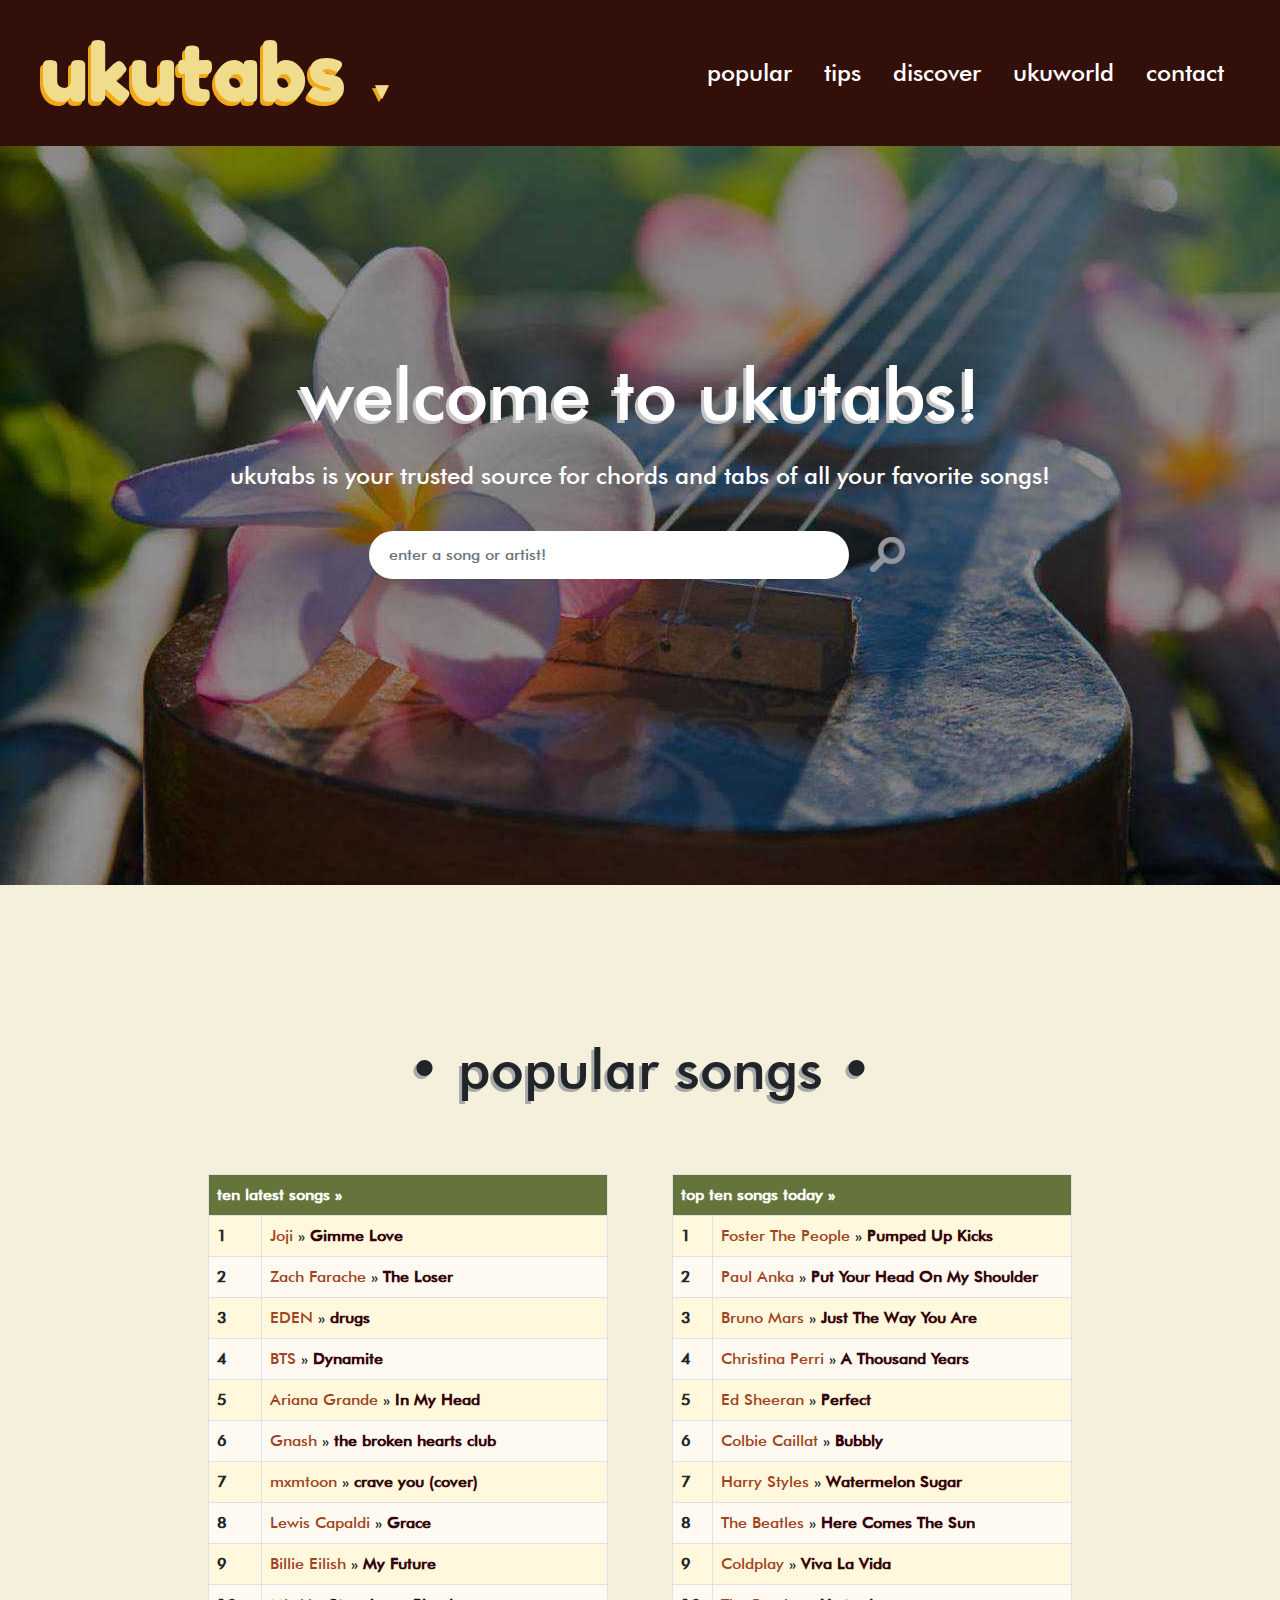
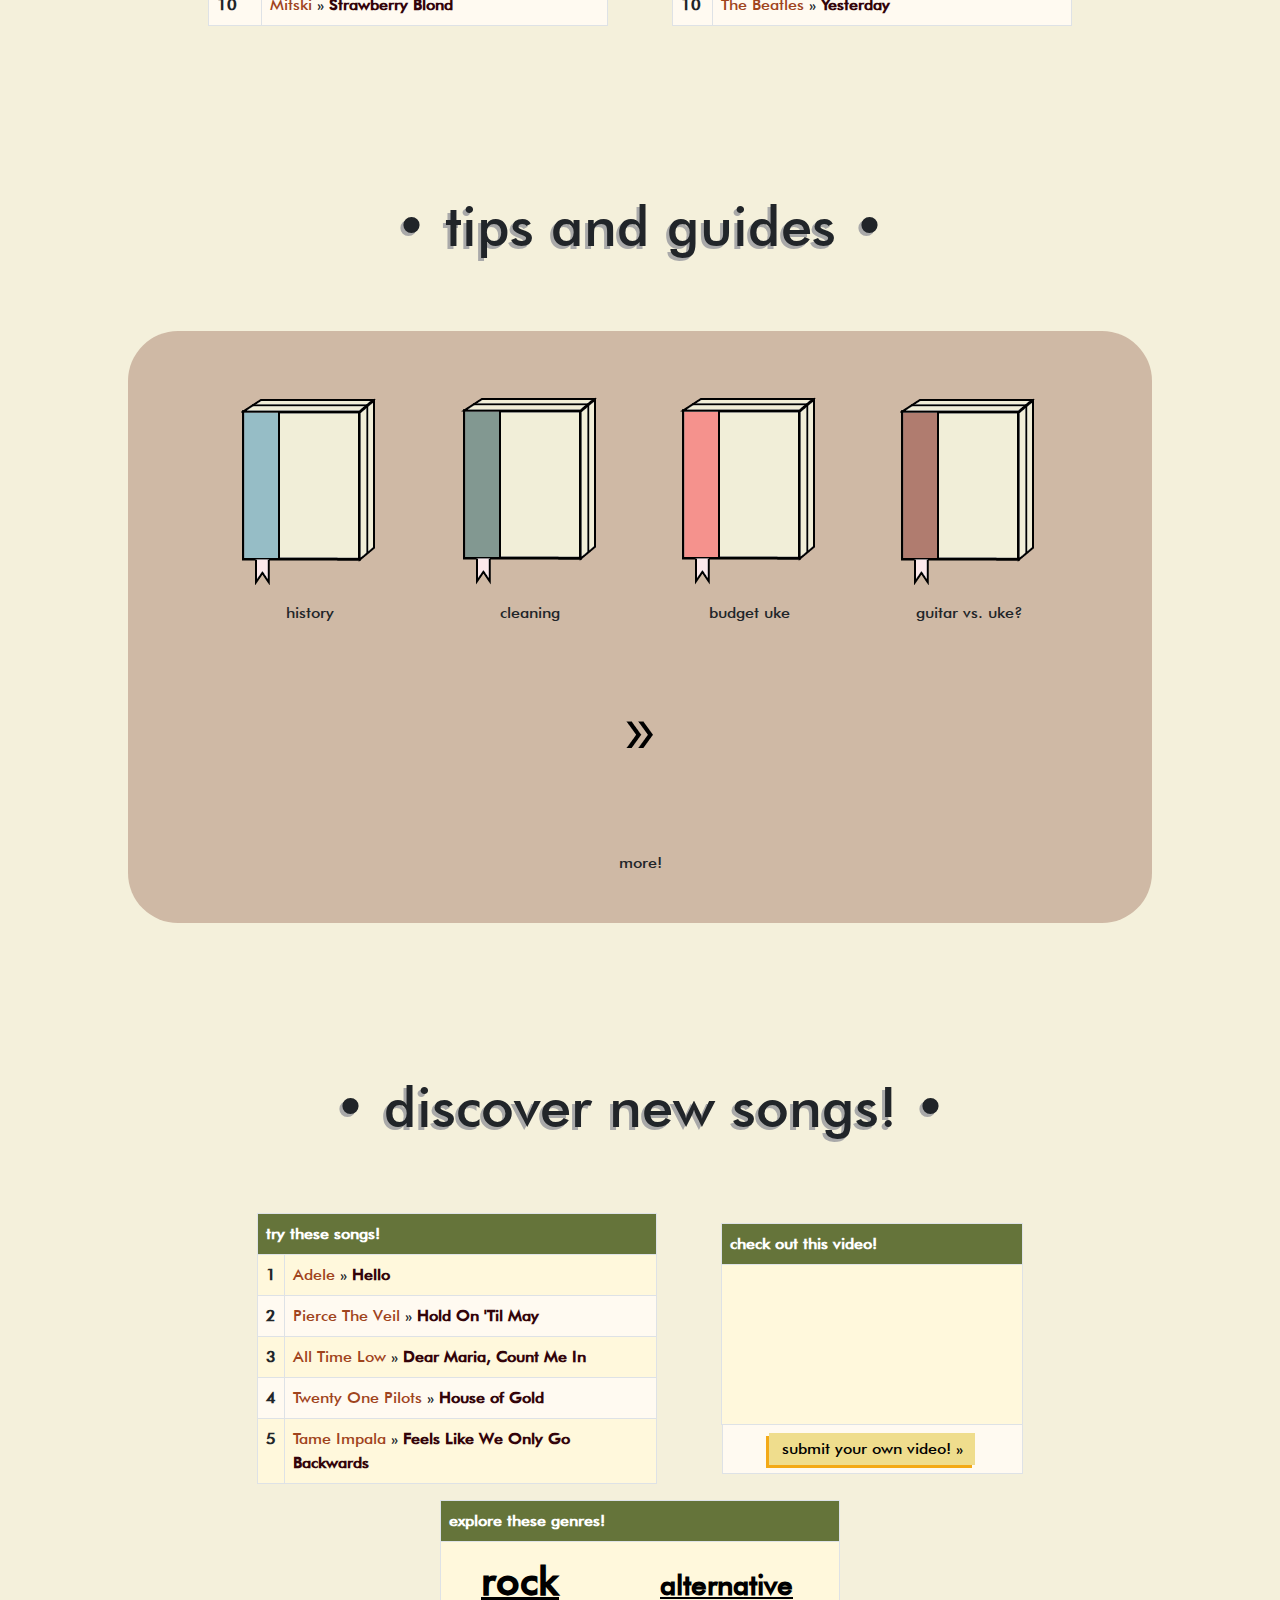
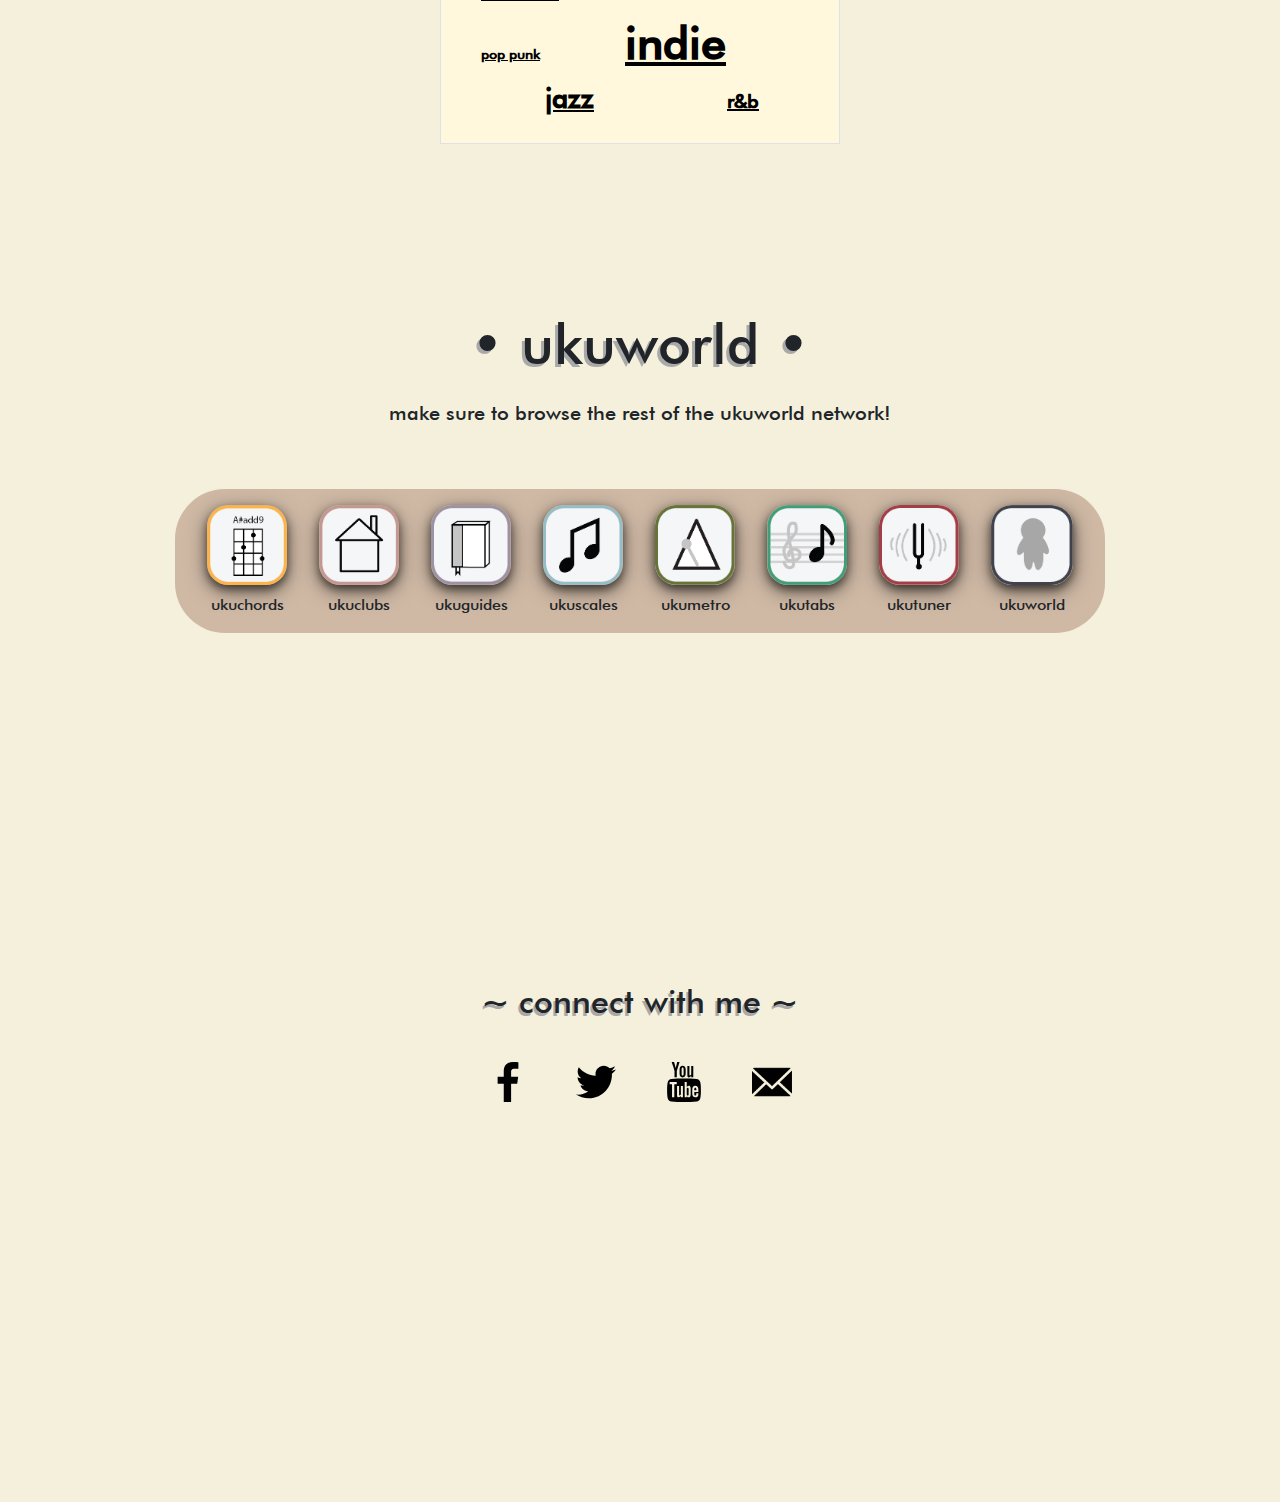
<file: ukutabs.html>
<!doctype html>
<html lang="en" style="scroll-behavior: smooth;">


<head>
	<title>UkuTabs -- Ukulele Tabs and Chords</title>
	<meta charset="utf-8">
	<link rel="stylesheet" href="style_ukutabs.css">
	<link rel="stylesheet" href="bootstrap.css">
	<link rel="icon" href="images/favicon.png">
	<script src="script.js"></script>
	<meta name="viewport" content="width=device-width, initial-scale=1">
</head>

<body onscroll="collapse_nav(); draw_flower();">

	<div id="mySidenav" class="sidenav">
		<a href="javascript:void(0)" class="closebtn" onclick="closeNav()">&times;</a>
		<a href="https://ukutabs.com/favorites/#loaded" target="_blank">♥ &nbsp; your favorites</a>
		<a href="https://ukutabs.com/submit-songs/" target="_blank">✉ &nbsp; submit a song</a>
		<a href="https://ukutabs.com/request-songs/" target="_blank">✐ &nbsp; request a song</a>
		<a href="https://ukutabs.com/top-tabs/99-most-popular-ukulele-songs/last-24-hours/" target="_blank">✰ &nbsp; top
			99 viewed</a>
		<a href="https://ukutabs.com/top-tabs/99-most-liked-ukulele-songs/" target="_blank">✰ &nbsp; top 99 liked</a>
		<a href="https://ukutabs.com/top-tabs/99-top-tabs-by-favorites/" target="_blank">✰ &nbsp; top 99 favorited</a>
		<a href="https://ukutabs.com/genres/" target="_blank">♫ &nbsp; all genres</a>
		<a href="https://ukutabs.com/alphabet/" target="_blank">☺ &nbsp; all artists</a>
		<a href="https://ukutabs.com/difficulty-level-1/" target="_blank">± &nbsp; all difficulties</a>
	</div>

	<div id="sidenav-button" onclick="openNav(); changeCursor()">➤</div>

	<div>
		<a href="javascript:void(0)" title="scroll to top!" id="flower-link">
			<img src="images/flower.gif" alt="cute pink smiling flower" id="flower">
		</a>
	</div>

	<nav class="navbar fixed-top navbar-expand-lg" id="nav">
		<a class="navbar-brand nav-item" href="https://floating-journey-88183.herokuapp.com/" id="logo">ukutabs</a>
		<div class="dropdown">
			<p id="dropbtn" class="navbar-brand nav-item" style="cursor: default;">▼</p>
			<div class="dropdown-content">

				<a href="https://ukutabs.com/favorites/#loaded" target="_blank">♥ &nbsp; your favorites</a>
				<a href="https://ukutabs.com/submit-songs/" target="_blank">✉ &nbsp; submit a song</a>
				<a href="https://ukutabs.com/request-songs/" target="_blank">✐ &nbsp; request a song</a>

				<div class="sidemenu">
					<a href="https://ukutabs.com/top-tabs/99-most-popular-ukulele-songs/last-24-hours/" target="_blank"
						style="width: 232px; background-color: #C8D6AF;width: 200px;">✰ &nbsp; top 99 viewed »</a>
					<div class="side-content">
						<a href="https://ukutabs.com/top-tabs/99-most-popular-ukulele-songs/last-24-hours/"
							target="_blank">▶ &nbsp;
							last 24 hours</a>
						<a href="https://ukutabs.com/top-tabs/99-most-popular-ukulele-songs/all-time/" target="_blank">▶
							&nbsp; all
							time</a>
					</div>
				</div>

				<div class="sidemenu">
					<a href="https://ukutabs.com/top-tabs/99-most-liked-ukulele-songs/" target="_blank"
						style="width: 232px; background-color: #FFF8DC; width: 200px;">✰ &nbsp; top 99 liked »</a>
					<div class="side-content">
						<a href="https://ukutabs.com/top-tabs/99-most-liked-ukulele-songs/today/" target="_blank">▶
							&nbsp; today</a>
						<a href="https://ukutabs.com/top-tabs/99-most-liked-ukulele-songs/this-week/" target="_blank">▶
							&nbsp; this
							week</a>
						<a href="https://ukutabs.com/top-tabs/99-most-liked-ukulele-songs/this-month/" target="_blank">▶
							&nbsp; this
							month</a>
						<a href="https://ukutabs.com/top-tabs/99-most-liked-ukulele-songs/this-year/" target="_blank">▶
							&nbsp; this
							year</a>
						<a href="https://ukutabs.com/top-tabs/99-most-liked-ukulele-songs/all-time/" target="_blank">▶
							&nbsp; all
							time</a>
					</div>
				</div>

				<a href="https://ukutabs.com/top-tabs/99-top-tabs-by-favorites/" target="_blank">✰ &nbsp; top 99
					favorited</a>
				<a href="https://ukutabs.com/genres/" target="_blank">♫ &nbsp; all genres</a>
				<a href="https://ukutabs.com/alphabet/" target="_blank">☺ &nbsp; all artists</a>

				<div class="sidemenu">
					<a style="width: 232px; background-color: #FFF8DC;width: 200px;" id="difficulties">± &nbsp; all
						difficulties »</a>
					<div class="side-content" id="last-op">
						<a href="https://ukutabs.com/difficulty-level-1/" target="_blank">▶ &nbsp; level 1</a>
						<a href="https://ukutabs.com/difficulty-level-2/" target="_blank">▶ &nbsp; level 2</a>
						<a href="https://ukutabs.com/difficulty-level-3/" target="_blank">▶ &nbsp; level 3</a>
						<a href="https://ukutabs.com/difficulty-level-4/" target="_blank">▶ &nbsp; level 4</a>
						<a href="https://ukutabs.com/difficulty-level-5/" target="_blank">▶ &nbsp; level 5</a>
					</div>
				</div>
			</div>
		</div>

		<div class="collapse navbar-collapse">
			<ul class="navbar-nav ml-auto">
				<li class="nav-item">
					<a class="nav-link nav-op" href="#popular">popular</a>
				</li>
				<li class="nav-item">
					<a class="nav-link nav-op" href="#tips">tips</a>
				</li>
				<li class="nav-item">
					<a class="nav-link nav-op" href="#discover">discover</a>
				</li>
				<li class="nav-item">
					<a class="nav-link nav-op" href="#ukuworld">ukuworld</a>
				</li>
				<li class="nav-item">
					<a class="nav-link nav-op" href="#contact">contact</a>
				</li>
			</ul>
		</div>
	</nav>


	<div class="ukulele-mast section">
		<h1 class="display-2" id="welcome">welcome to ukutabs!</h1>
		<p class="h4" id="subhead">ukutabs is your trusted source for chords and tabs of all your favorite
			songs!</p>
		<span id="search">
			<input id="search-bar" class="form-control rounded-pill" type="text" placeholder="enter a song or artist!"
				aria-label="Search" value="" onchange="search()">
			<button type="button" id="search-button" onclick="search()">
				&nbsp;
				<img width="35" style="-webkit-transform: scaleX(-1); transform: scaleX(-1);" src="images/search.png"
					alt="magnifying glass icon">
			</button>
		</span>
	</div>


	<div class="section body-section" id="popular">
		<h1 class="section-title display-4">• popular songs •</h1>
		<div class="section-content container-xl d-flex justify-content-center">

			<!-- first table -->
			<div class="my-table">
				<table class="table table-bordered">
					<thead class="thead-dark">
						<tr>
							<th colspan="2" class="table-header">
								<a href="https://ukutabs.com/top-tabs/latest-tabs/" class="table-header-text"
									target="_blank">ten latest songs »</a>
							</th>
						</tr>
					</thead>
					<tbody>
						<tr>
							<th scope="row">1</th>
							<td><a class="artist" href="https://ukutabs.com/j/joji/" target="_blank">Joji</a> »
								<a href="https://ukutabs.com/j/joji/gimme-love/" target="_blank"><b>Gimme
										Love</b></a>
							</td>
						</tr>
						<tr>
							<th scope="row">2</th>
							<td><a class="artist" href="https://ukutabs.com/z/zach-farache/" target="_blank">Zach
									Farache</a> »
								<a href="https://ukutabs.com/z/zach-farache/the-loser/" target="_blank"><b>The
										Loser</b></a>
							</td>
						</tr>
						<tr>
							<th scope="row">3</th>
							<td><a class="artist" href="https://ukutabs.com/e/eden/" target="_blank">EDEN</a> »
								<a href="https://ukutabs.com/e/eden/drugs-two/" target="_blank"><b>drugs</b></a>
							</td>
						</tr>
						<tr>
							<th scope="row">4</th>
							<td><a class="artist" href="https://ukutabs.com/b/bts/" target="_blank">BTS</a>
								»
								<a href="https://ukutabs.com/b/bts/dynamite-two/" target="_blank"><b>Dynamite</b></a>
							</td>
						</tr>
						<tr>
							<th scope="row">5</th>
							<td><a class="artist" href="https://ukutabs.com/a/ariana-grande/" target="_blank">Ariana
									Grande</a> »
								<a href="https://ukutabs.com/a/ariana-grande/in-my-head-two/" target="_blank"><b>In
										My Head</b></a>
							</td>
						</tr>
						<tr>
							<th scope="row">6</th>
							<td><a class="artist" href="https://ukutabs.com/g/gnash/" target="_blank">Gnash</a>
								»
								<a href="https://ukutabs.com/g/gnash/the-broken-hearts-club/" target="_blank"><b>the
										broken hearts club</b></a>
							</td>
						</tr>
						<tr>
							<th scope="row">7</th>
							<td><a class="artist" href="https://ukutabs.com/m/mxmtoon/" target="_blank">mxmtoon</a>
								»
								<a href="https://ukutabs.com/m/mxmtoon/crave-you-cover/" target="_blank"><b>crave
										you (cover)</b></a>
							</td>
						</tr>
						<tr>
							<th scope="row">8</th>
							<td><a class="artist" href="https://ukutabs.com/l/lewis-capaldi/" target="_blank">Lewis
									Capaldi</a> »
								<a href="https://ukutabs.com/l/lewis-capaldi/grace-three/"
									target="_blank"><b>Grace</b></a>
							</td>
						</tr>
						<tr>
							<th scope="row">9</th>
							<td><a class="artist" href="https://ukutabs.com/b/billie-eilish/" target="_blank">Billie
									Eilish</a> »
								<a href="https://ukutabs.com/b/billie-eilish/my-future/" target="_blank"><b>My
										Future</b></a>
							</td>
						</tr>
						<tr>
							<th scope="row">10</th>
							<td><a class="artist" href="https://ukutabs.com/m/mitski/strawberry-blond/"
									target="_blank">Mitski</a> »
								<a href="https://ukutabs.com/m/mitski/" target="_blank"><b>Strawberry
										Blond</b></a>
							</td>
						</tr>
					</tbody>
				</table>
			</div>

			<!-- second table -->
			<div class="my-table">
				<table class="table table-bordered">
					<thead class="thead-dark">
						<tr>
							<th colspan="2" class="table-header">
								<a href="https://ukutabs.com/top-tabs/99-most-popular-ukulele-songs/last-24-hours/"
									class="table-header-text" target="_blank">top ten songs
									today »</a>
							</th>
						</tr>
					</thead>
					<tbody>
						<tr>
							<th scope="row">1</th>
							<td><a class="artist" href="https://ukutabs.com/f/foster-the-people/" target="_blank">Foster
									The
									People</a> »
								<a href="https://ukutabs.com/f/foster-the-people/pumped-up-kicks/"
									target="_blank"><b>Pumped Up Kicks</b></a>
							</td>
						</tr>
						<tr>
							<th scope="row">2</th>
							<td><a class="artist" href="https://ukutabs.com/p/paul-anka/" target="_blank">Paul
									Anka</a>
								»
								<a href="https://ukutabs.com/p/paul-anka/put-your-head-on-my-shoulder/"
									target="_blank"><b>Put Your Head On My Shoulder</b></a>
							</td>
						</tr>
						<tr>
							<th scope="row">3</th>
							<td><a class="artist" href="https://ukutabs.com/b/bruno-mars/" target="_blank">Bruno
									Mars</a>
								»
								<a href="https://ukutabs.com/b/bruno-mars/just-the-way-you-are/" target="_blank"><b>Just
										The Way You Are</b></a>
							</td>
						</tr>
						<tr>
							<th scope="row">4</th>
							<td><a class="artist" href="https://ukutabs.com/c/christina-perri/"
									target="_blank">Christina
									Perri</a> »
								<a href="https://ukutabs.com/c/christina-perri/a-thousand-years/" target="_blank"><b>A
										Thousand Years</b></a>
							</td>
						</tr>
						<tr>
							<th scope="row">5</th>
							<td><a class="artist" href="https://ukutabs.com/e/ed-sheeran/" target="_blank">Ed
									Sheeran</a>
								»
								<a href="https://ukutabs.com/e/ed-sheeran/perfect-three/"
									target="_blank"><b>Perfect</b></a>
							</td>
						</tr>
						<tr>
							<th scope="row">6</th>
							<td><a class="artist" href="https://ukutabs.com/c/colbie-caillat/" target="_blank">Colbie
									Caillat</a> »
								<a href="https://ukutabs.com/c/colbie-caillat/bubbly/" target="_blank"><b>Bubbly</b></a>
							</td>
						</tr>
						<tr>
							<th scope="row">7</th>
							<td><a class="artist" href="https://ukutabs.com/h/harry-styles/" target="_blank">Harry
									Styles</a> »
								<a href="https://ukutabs.com/h/harry-styles/watermelon-sugar/"
									target="_blank"><b>Watermelon Sugar</b></a>
							</td>
						</tr>
						<tr>
							<th scope="row">8</th>
							<td><a class="artist" href="https://ukutabs.com/t/the-beatles/" target="_blank">The
									Beatles</a> »
								<a href="https://ukutabs.com/t/the-beatles/here-comes-the-sun/" target="_blank"><b>Here
										Comes The Sun</b></a>
							</td>
						</tr>
						<tr>
							<th scope="row">9</th>
							<td><a class="artist" href="https://ukutabs.com/c/coldplay/" target="_blank">Coldplay</a> »
								<a href="https://ukutabs.com/c/coldplay/viva-la-vida/" target="_blank"><b>Viva
										La
										Vida</b></a>
							</td>
						</tr>
						<tr>
							<th scope="row">10</th>
							<td><a class="artist" href="https://ukutabs.com/t/the-beatles/" target="_blank">The
									Beatles</a> »
								<a href="https://ukutabs.com/t/the-beatles/yesterday/"
									target="_blank"><b>Yesterday</b></a>
							</td>
						</tr>
					</tbody>
				</table>
			</div>
		</div>
	</div>

	<div class="section body-section" id="tips">
		<h1 class="section-title display-4">• tips and guides •</h1>
		<div class="section-content" id="guide-box">
			<div class="guide-inner">
				<a href="https://ukuguides.com/theory/very-brief-history-of-the-ukulele/" target="_blank"><img
						class="book" src="/images/guides/guide1.png" alt="book with blue bind"></a>
				<p>history</p>
			</div>

			<div class="guide-inner">
				<a href="https://ukuguides.com/maintenance/how-to-take-care-of-your-ukulele/" target="_blank"><img
						class="book" src="/images/guides/guide2.png" alt="book with teal bind"></a>
				<p>cleaning</p>
			</div>

			<div class="guide-inner">
				<a href="https://ukuguides.com/before-you-buy/buying-an-entry-level-ukulele/" target="_blank"><img
						class="book" src="/images/guides/guide5.png" alt="book with coral bind"></a>
				<p>budget uke</p>
			</div>

			<div class="guide-inner">
				<a href="https://ukuguides.com/before-you-buy/which-to-learn-ukulele-or-guitar/" target="_blank"><img
						class="book" src="/images/guides/guide4.png" alt="book with maroon bind"></a>
				<p>guitar vs. uke?</p>
			</div>

			<div class="guide-inner">
				<a href="https://ukuguides.com/" target="_blank"><img class="book" src="/images/arrow.png" alt="arrows"
						id="arrows"></a>
				<p>more!</p>
			</div>
		</div>
	</div>


	<div class="section body-section" id="discover">
		<h1 class="section-title display-4">• discover new songs! •</h1>

		<div class="section-content container-xl d-flex justify-content-center">

			<div class="my-table">
				<table class="table table-bordered">
					<thead class="thead-dark">
						<tr>
							<th colspan="2" class="table-header" style="color: white;">try these songs!</th>
						</tr>
					</thead>
					<tbody>
						<tr>
							<th scope="row">1</th>
							<td><a class="artist" href="https://ukutabs.com/a/adele/" target="_blank">Adele</a>
								»
								<a href="https://ukutabs.com/a/adele/hello-two/" target="_blank"><b>Hello</b></a>
							</td>
						</tr>
						<tr>
							<th scope="row">2</th>
							<td><a class="artist" href="https://ukutabs.com/p/pierce-the-veil/" target="_blank">Pierce
									The Veil</a> »
								<a href="https://ukutabs.com/p/pierce-the-veil/hold-on-til-may/" target="_blank"><b>Hold
										On 'Til May</b></a>
							</td>
						</tr>
						<tr>
							<th scope="row">3</th>
							<td><a class="artist" href="https://ukutabs.com/a/all-time-low/" target="_blank">All
									Time Low</a> »
								<a href="https://ukutabs.com/a/all-time-low/dear-maria-count-me-in/"
									target="_blank"><b>Dear Maria, Count Me In</b></a>
							</td>
						</tr>
						<tr>
							<th scope="row">4</th>
							<td><a href="https://ukutabs.com/t/twenty-one-pilots/" target="_blank" class="artist">Twenty
									One Pilots</a> » <a href="https://ukutabs.com/t/twenty-one-pilots/house-of-gold/"
									target="_blank"><b>House of Gold</b></a>
							</td>
						</tr>
						<tr>
							<th scope="row">5</th>
							<td><a class="artist" href="https://ukutabs.com/t/tame-impala/" target="_blank">Tame
									Impala</a> »
								<a href="https://ukutabs.com/t/tame-impala/feels-like-we-only-go-backwards/"
									target="_blank"><b>Feels Like We Only Go Backwards</b></a>
							</td>
						</tr>
					</tbody>
				</table>
			</div>



			<div class="my-table" id="my-video">
				<table class="table table-bordered">
					<thead class="thead-dark">
						<tr>
							<th colspan="1" class="table-header" style="color: white;">check out this video!
							</th>
						</tr>
					</thead>
					<tbody>
						<tr id="video-row">
							<td id="video-cell">
								<iframe src="https://www.youtube.com/embed/lc2uOzzQ6G4" allow="accelerometer; autoplay; clipboard-write; encrypted-media; 
							gyroscope; picture-in-picture" allowfullscreen>
								</iframe>
							</td>
						</tr>
						<tr>
							<td class="d-flex justify-content-center">
								<a href="https://ukutube.com/" target="_blank" id="video-button">submit your own video! »</a>
							</td>
						</tr>
					</tbody>
				</table>
			</div>

			<div class="my-table">
				<table class="table table-bordered">
					<thead class="thead-dark">
						<tr>
							<th colspan="1" class="table-header" style="color: white;">explore these genres!
							</th>
						</tr>
					</thead>
					<tbody>
						<tr>
							<td>
								<p>
									<a href="https://ukutabs.com/genre/rock/" target="_blank">
										<b class="genre" style="font-size: 40px;padding-left: 2rem;">rock</b>
									</a>
									<a href="https://ukutabs.com/genre/alternative/" target="_blank">
										<b class="genre" style="font-size: 28px;padding-left: 6rem;">alternative</b>
									</a>
									<a href="https://ukutabs.com/genre/pop-punk/" target="_blank">
										<b class="genre" style="font-size: 14px;padding-left: 2rem;">pop punk</b>
									</a>
									<a href="https://ukutabs.com/genre/indie/" target="_blank">
										<b class="genre"
											style="font-size: 45px;padding-top: 7rem;padding-left: 5rem;">indie</b>
									</a>
									<a href="https://ukutabs.com/genre/jazz/" target="_blank">
										<b class="genre" style="font-size: 28px;padding-left: 6rem;">jazz</b>
									</a>
									<a href="https://ukutabs.com/genre/rnb/" target="_blank">
										<b class="genre" style="font-size: 20px;padding-left: 8rem;">r&b</b>
									</a>
								</p>
							</td>
						</tr>
					</tbody>
				</table>
			</div>
		</div>
	</div>



	<div class="section body-section" id="ukuworld">
		<h1 class="section-title display-4">• ukuworld •</h1>
		<p class="h5" id="ukuworld-sub">make sure to browse the rest of the ukuworld network!</p>
		<div class="section-content" id="icon-box">
			<div class="uku-icon">
				<a href="https://ukuchords.com/" target="_blank"><img class="icon" src="/images/icons/chords.png"
						alt="icon with uke chord"></a>
				<p class="uku-text">ukuchords</p>
			</div>
			<div class="uku-icon">
				<a href="https://ukuclubs.com/" target="_blank"><img class="icon" src="/images/icons/club.png"
						alt="icon with house"></a>
				<p class="uku-text">ukuclubs</p>
			</div>
			<div class="uku-icon">
				<a href="https://ukuguides.com/" target="_blank"><img class="icon" src="/images/icons/guides.png"
						alt="icon with book"></a>
				<p class="uku-text">ukuguides</p>
			</div>
			<div class="uku-icon">
				<a href="https://ukuscales.com/" target="_blank"><img class="icon" src="/images/icons/scales.png"
						alt="icon with music notes"></a>
				<p class="uku-text">ukuscales</p>
			</div>
			<div class="uku-icon">
				<a href="https://ukumetronome.com/" target="_blank"><img class="icon" src="/images/icons/metronome.png"
						alt="icon with metronome"></a>
				<p class="uku-text">ukumetro</p>
			</div>
			<div class="uku-icon">
				<a href="https://ukutabs.com/" target="_blank"><img class="icon" src="/images/icons/tabs.png"
						alt="icon with music clef and note"></a>
				<p class="uku-text">ukutabs</p>
			</div>
			<div class="uku-icon">
				<a href="https://ukutuner.com/" target="_blank"><img class="icon" src="/images/icons/tuner.png"
						alt="icon with tuning fork"></a>
				<p class="uku-text">ukutuner</p>
			</div>
			<div class="uku-icon">
				<a href="https://ukuworld.com/" target="_blank"><img class="icon" src="/images/icons/world.png"
						alt="icon with human silhouette"></a>
				<p class="uku-text">ukuworld</p>
			</div>
		</div>
	</div>





	<div class="section body-section" id="contact">
		<h1 class="section-title display-5" id="contact-text">~ connect with me ~</h1>
		<div id="social-box">
			<a target="_blank" href="https://www.facebook.com/ukuworld"><img class="social" src="images/social/fb.svg"
					alt="facebook logo"></a>
			<a target="_blank" href="https://twitter.com/ukuworld"><img class="social" src="images/social/twt.svg"
					alt="twitter logo"></a>
			<a target="_blank" href="https://www.youtube.com/c/UkuTabsYT"><img class="social" src="images/social/yt.svg"
					alt="youtube logo"></a>
			<a target="_blank" href="https://ukuworld.com/contact/"><img class="social" src="images/social/email.png"
					alt="envelope"></a>
		</div>

	</div>


</body>

</html>
</file>
<file: style_ukutabs.css>
#nav {
    background-color: #330F0A;
    padding-left: 2.5rem;
    padding-right: 2.5rem;
    width: 100vw;
}

#logo {
    color: #EFDD8D;
    font-family: "fredoka_oneregular", "futura", Arial, Helvetica, sans-serif;
    font-size: 5rem;
    text-shadow: -3.5px 3.5px #F3A916;
    margin-right: 0;
}

.nav-op {
    color: white;
    margin-left: .5rem;
    margin-right: .5rem;
    font-size: 1.5rem;
}

#welcome {
    color: white;
    text-shadow: -2.5px 2.5px #C5C5C5;
    text-align: center;
    max-width: 80%;
}

#subhead {
    color: white;
    padding-top: 1rem;
    padding-bottom: 2rem;
    text-align: center;
    max-width: 80%;
}

#search {
    display: flex;
    flex-direction: row;
    justify-content: center;
    max-width: 80%;
}

#search-bar {
    width: 30rem;
    border: none;
    height: 48px;
    align-self: center;
    padding-left: 20px;
}

[placeholder]:focus::-webkit-input-placeholder {
    transition: opacity 0.2s 0.2s ease;
    opacity: 0;
}

#search-button {
    background-color: transparent;
    border: none;
}

.my-table {
    border-color: #c4c4c4;
    width: 29rem;
    padding-left: 2rem;
    padding-right: 2rem;
    padding-bottom: 0;
}

#flower-link {
    cursor: default;
}

.genre {
    color: black;
    text-decoration: underline;
}


.table-header {
    background-color: #65743A!important;
}

.table-header-text {
    color: white;
    justify-content: center;
}

#guide-box {
    display: flex;
    flex-direction: row;
    flex-wrap: wrap;
    background-color: #CFB9A5;
    justify-content: space-evenly;
    padding: 4rem;
    width: 80%;
    max-width: 1300px;
    border-radius: 50px;
    padding-bottom: 2rem;
}

#my-video {
    width: auto;
    border-color: #c4c4c4;
}

#video-row {
    height: 10rem;
}

#video-cell {
    padding: 0;
}

#ukuworld-sub {
    margin-top: -3rem;
    margin-bottom: 4rem;
    text-align: center;
}

#flower {
    width: 200px;
    position: fixed;
    bottom: 10px;
    right: 10px;
    opacity: 0;
}

#flower.animate-in {
    animation: fade-in 2s linear;
}

@keyframes fade-in {
    0% {
        opacity: 0
    }
    50% {
        opacity: .5
    }
    100% {
        opacity: 1
    }
}

#flower.animate-out {
    animation: fade-out 2s linear;
}

@keyframes fade-out {
    0% {
        opacity: 1
    }
    50% {
        opacity: .5
    }
    100% {
        opacity: 0
    }
}

.guide-inner {
    display: flex;
    flex-direction: column;
    justify-content: center;
    align-items: center;
}

.ukulele-mast {
    background: url(./images/uku.jpg) center;
    height: 100vh;
    max-height: 840px;
    width: 100%;
}

.section {
    display: flex;
    flex-direction: column;
    justify-content: center;
    align-items: center;
}

.body-section {
    padding-top: 150px;
}

.icon {
    height: 5rem;
    width: auto;
    box-shadow: 0 4px 8px 0 rgba(0, 0, 0, 0.5), 0 6px 20px 0 rgba(0, 0, 0, .5);
    border-radius: 21px;
}

.section-title {
    font-size: 3rem;
    text-shadow: -2.5px 2.5px #A9A9A9;
    padding-bottom: 4rem;
    text-align: center;
}

.uku-icon {
    display: flex;
    flex-direction: column;
    justify-content: center;
    align-items: center;
    padding-right: 1rem;
    padding-left: 1rem;
    padding-bottom: 0;
}

.section-content {
    display: flex;
    flex-direction: row;
    flex-wrap: wrap;
    justify-content: space-between;
    align-items: center;
    margin-bottom: 0;
}

#icon-box {
    display: flex;
    flex-direction: row;
    flex-wrap: wrap;
    background-color: #CFB9A5;
    justify-content: center;
    align-items: center;
    padding: 1rem;
    width: auto;
    max-width: 80%;
    height: auto;
    border-radius: 50px;
    padding-bottom: 1rem;
}

.social {
    height: 2.5rem;
    width: auto;
    padding-left: 1.5rem;
    padding-right: 1.5rem;
}

#contact-text {
    margin-top: 200px;
    padding-bottom: 2rem;
    font-size: 2rem;
}

#social-box {
    display: flex;
    flex-direction: row;
    flex-wrap: wrap;
    justify-content: center;
    align-items: center;
    width: auto;
    height: auto;
}

html body {
    background-color: #F4F0DB;
    padding: 0;
    margin: 0;
    font-family: "futura", Arial, Helvetica, sans-serif;
    margin-bottom: 25rem;
}

.artist {
    color: #9F441D;
}

tr:nth-child(odd) {
    background-color: #FFF8DC;
}

tr:nth-child(even) {
    background-color: #FFFAF1;
}

iframe {
    width: auto;
    height: auto;
}

b {
    color: #33040A;
}

a:link {
    text-decoration: none;
}

.book {
    padding-right: 2rem;
    padding-left: 2rem;
    padding-bottom: 1rem;
}

.uku-text {
    padding-bottom: 0;
    margin-bottom: 0;
    padding-top: .5rem;
}

#video-button {
    border: none;
    background-color: #EFDD8D;
    color: black;
    padding: .25rem;
    padding-left: .8rem;
    padding-right: .8rem;
    stroke: #C5C5C5;
    box-shadow: -3px 3px #F3A916;
}

@media not all and (pointer: coarse) {
    #video-button:hover {
        background-color: #F3A916;
        box-shadow: -3px 3px #EFDD8D;
        color: white;
    }
    img:hover {
        filter: brightness(125%);
    }
    b:hover {
        color: #F5A051;
    }
    .icon:hover {
        filter: brightness(50%);
    }
    .artist:hover {
        color: #33040A;
    }
    #flower:hover {
        filter: invert(25%)
    }
    #logo:hover {
        color: #F3A916;
        text-shadow: -3.5px 3.5px #EFDD8D;
    }
    .nav-op:hover {
        color: #B1B1B1;
    }
    .table-header-text:hover {
        color: #c9c9c9;
    }
    #arrows:hover {
        filter: invert(100%)
    }
    #genre:hover {
        color: #C5C5C5;
    }
    .dropdown:hover #dropbtn {
        color: #F3A916;
        text-shadow: -3px 3px #EFDD8D;
    }
    .sidenav a:hover {
        color: #f1f1f1;
    }
    .dropdown-content a:hover {
        color: white;
        background-color: #2F4F4F!important;
    }
    #sidenav-button:hover {
        background-color: #F3A916;
        box-shadow: -3px 3px #EFDD8D;
        color: white;
    }
    .social:hover { 
        filter: opacity(.5);
    }
}

@font-face {
    font-family: "fredoka_oneregular";
    src: url("/fonts/fredoka/fredoka.otf");
}

@font-face {
    font-family: "futura";
    src: url("/fonts/futura/futura-medium.ttf");
}



@media (max-width: 992px) {
    #nav {
        justify-content: center;
        text-align: center;
    }
    #flower {
        width: 100px;
        height: 100px;
    }
    .dropdown {
        display: none;
    }
    .dropdown-content {
        text-align: left;
    }
    .sidemenu:hover .side-content {
        display: block;
        position: relative;
        left: -200px;
        top: 0px;
    }
    #dropbtn {
        display: none;
    }
    #nav {
        padding: 0;
    }
}

/* Dropdown Button */

#dropbtn {
    color: #EFDD8D;
    text-shadow: -3px 3px #F3A916;
    font-size: 1.5rem;
    padding-left: 1.5rem;
    padding-top: 2.5rem;
    margin: 0;
}

/* The container <div> - needed to position the dropdown content */

.dropdown {
    position: relative;
    display: inline-block;
}

.sidemenu {
    position: relative;
    display: inline-block;
}

.dropdown-content {
    display: none;
    position: absolute;
    background-color: #FFF8DC;
    min-width: 200px;
    box-shadow: 0px 8px 16px 0px rgba(0, 0, 0, 0.2);
    z-index: 1;
}
@media (min-width: 992px) {
    #sidenav-button { 
        opacity: 0;
        cursor: default;
    }
}
.side-content {
    display: none;
    position: absolute;
    background-color: #FFF8DC;
    min-width: 200px;
    box-shadow: 0px 8px 16px 0px rgba(0, 0, 0, 0.2);
    z-index: 1;
}

.side-content a {
    color: black;
    padding-left: 16px;
    padding-bottom: 16px;
    padding-top: 16px;
    text-decoration: none;
    display: block;
}

/* Links inside the dropdown */

.dropdown-content a {
    color: black;
    padding-left: 12px;
    padding-bottom: 8px;
    padding-top: 8px;
    text-decoration: none;
    display: block;
}

.dropdown-content a:nth-child(even) {
    background-color: #C8D6AF;
}


/* Show the dropdown menu on hover */

.dropdown:hover .dropdown-content {
    display: inline-block;
}

.sidemenu:hover .side-content {
    display: block;
    position: absolute;
    left: 200px;
    top: 0px;
}

/* The side navigation menu */

.sidenav {
    height: 100%;
    /* 100% Full-height */
    width: 0;
    /* 0 width - change this with JavaScript */
    position: fixed;
    /* Stay in place */
    z-index: 1;
    /* Stay on top */
    top: 0;
    /* Stay at the top */
    left: 0;
    background-color: #111;
    /* Black*/
    overflow-x: hidden;
    /* Disable horizontal scroll */
    padding-top: 180px;
    /* Place content 60px from the top */
    transition: 0.5s;
    /* 0.5 second transition effect to slide in the sidenav */
}

/* The navigation menu links */

.sidenav a {
    padding: 8px 8px 8px 32px;
    text-decoration: none;
    font-size: 16px;
    color: #818181;
    display: block;
    transition: 0.3s;
}

.sidenav .closebtn {
    position: absolute;
    top: 145px;
    right: 12px;
    font-size: 24px;
}

#sidenav-button {
    display: flex;
    justify-content: center;
    align-items: center;
    position: relative;
    top: 155px;
    left: 10px;
    width: 30px;
    height: 45px;
    background-color: #EFDD8D;
    border: none;
    color: black;
    font-size: 20px;
    box-shadow: -3px 3px #F3A916;
    transition: margin-left .5s!important;
    padding: 0;
    cursor: pointer;
}

#difficulties:hover {
    color: white;
    cursor: default;
}
</file>
